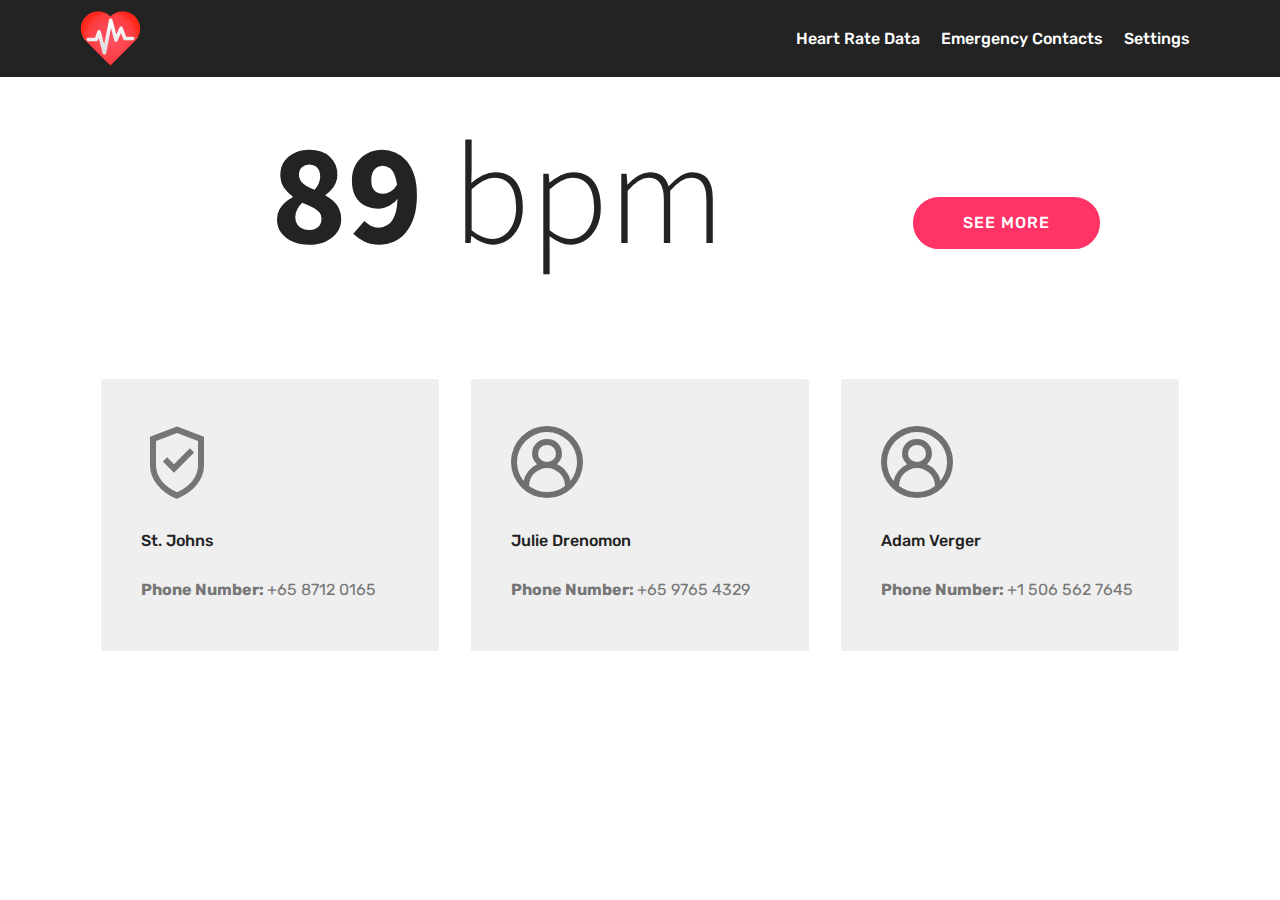
<file: index.html>
<!DOCTYPE html>
<html >
<head>
  <!-- Site made with Mobirise Website Builder v4.8.10, https://mobirise.com -->
  <meta charset="UTF-8">
  <meta http-equiv="X-UA-Compatible" content="IE=edge">
  <meta name="generator" content="Mobirise v4.8.10, mobirise.com">
  <meta name="viewport" content="width=device-width, initial-scale=1, minimum-scale=1">
  <link rel="shortcut icon" href="assets/images/curebandlogo-122x122.png" type="image/x-icon">
  <meta name="description" content="">
  <title>Home</title>
  <link rel="stylesheet" href="assets/web/assets/mobirise-icons/mobirise-icons.css">
  <link rel="stylesheet" href="assets/web/assets/mobirise-icons2/mobirise2.css">
  <link rel="stylesheet" href="assets/tether/tether.min.css">
  <link rel="stylesheet" href="assets/bootstrap/css/bootstrap.min.css">
  <link rel="stylesheet" href="assets/bootstrap/css/bootstrap-grid.min.css">
  <link rel="stylesheet" href="assets/bootstrap/css/bootstrap-reboot.min.css">
  <link rel="stylesheet" href="assets/animatecss/animate.min.css">
  <link rel="stylesheet" href="assets/dropdown/css/style.css">
  <link rel="stylesheet" href="assets/theme/css/style.css">
  <link rel="stylesheet" href="assets/mobirise/css/mbr-additional.css" type="text/css">
  
  
  
</head>
<body>
  <section class="menu cid-rcWYCCuIsL" once="menu" id="menu2-3">

    

    <nav class="navbar navbar-expand beta-menu navbar-dropdown align-items-center navbar-fixed-top navbar-toggleable-sm">
        <button class="navbar-toggler navbar-toggler-right" type="button" data-toggle="collapse" data-target="#navbarSupportedContent" aria-controls="navbarSupportedContent" aria-expanded="false" aria-label="Toggle navigation">
            <div class="hamburger">
                <span></span>
                <span></span>
                <span></span>
                <span></span>
            </div>
        </button>
        <div class="menu-logo">
            <div class="navbar-brand">
                <span class="navbar-logo">
                    <a href="index.html">
                        <img src="assets/images/curebandlogo-122x122.png" alt="Mobirise" title="" style="height: 3.8rem;">
                    </a>
                </span>
                
            </div>
        </div>
        <div class="collapse navbar-collapse" id="navbarSupportedContent">
            <ul class="navbar-nav nav-dropdown nav-right" data-app-modern-menu="true"><li class="nav-item">
                    <a class="nav-link link text-white display-4" href="page1.html">Heart Rate Data</a>
                </li><li class="nav-item"><a class="nav-link link text-white display-4" href="page2.html">Emergency Contacts</a></li><li class="nav-item"><a class="nav-link link text-white display-4" href="page3.html">Settings</a></li></ul>
            
        </div>
    </nav>
</section>

<section class="engine"><a href="https://mobirise.info/b">create a site</a></section><section class="mbr-section info1 cid-rcX0vXYC0h" id="info1-4">

    

    
    <div class="container">
        <div class="row justify-content-center content-row">
            <div class="media-container-column title col-12 col-lg-7 col-md-6">
                <h3 class="mbr-section-subtitle align-left mbr-light pb-3 mbr-fonts-style display-1"><strong>89 </strong>bpm</h3>
                <h2 class="align-left mbr-bold mbr-fonts-style display-5">&nbsp;</h2>
            </div>
            <div class="media-container-column col-12 col-lg-3 col-md-4">
                <div class="mbr-section-btn align-right py-4"><a class="btn btn-secondary display-4" href="page1.html">SEE MORE</a></div>
            </div>
        </div>
    </div>
</section>

<section class="features6 cid-rcX1PvIuT9" id="features6-7">
    
    

    
    <div class="container">
        <div class="media-container-row">

            <div class="card p-3 col-12 col-md-6 col-lg-4">
                <div class="card-img pb-3">
                    <span class="mbr-iconfont mobi-mbri-protect mobi-mbri" style="color: rgb(118, 118, 118); fill: rgb(118, 118, 118);"></span>
                </div>
                <div class="card-box">
                    <h4 class="card-title py-3 mbr-fonts-style display-7">St. Johns</h4>
                    <p class="mbr-text mbr-fonts-style display-7"><strong>
                       Phone Number: </strong>+65 8712 0165</p>
                </div>
            </div>

            <div class="card p-3 col-12 col-md-6 col-lg-4">
                <div class="card-img pb-3">
                    <span class="mbr-iconfont mobi-mbri-user-2 mobi-mbri"></span>
                </div>
                <div class="card-box">
                    <h4 class="card-title py-3 mbr-fonts-style display-7">
                        Julie Drenomon</h4>
                    <p class="mbr-text mbr-fonts-style display-7"><strong>
                       Phone Number: </strong>+65 9765 4329</p>
                </div>
            </div>

            <div class="card p-3 col-12 col-md-6 col-lg-4">
                <div class="card-img pb-3">
                    <span class="mbr-iconfont mobi-mbri-user-2 mobi-mbri"></span>
                </div>
                <div class="card-box">
                    <h4 class="card-title py-3 mbr-fonts-style display-7">
                        Adam Verger</h4>
                    <p class="mbr-text mbr-fonts-style display-7"><strong>
                       Phone Number: </strong>+1 506 562 7645</p>
                </div>
            </div>

            

        </div>

    </div>

</section>


  <script src="assets/web/assets/jquery/jquery.min.js"></script>
  <script src="assets/tether/tether.min.js"></script>
  <script src="assets/popper/popper.min.js"></script>
  <script src="assets/bootstrap/js/bootstrap.min.js"></script>
  <script src="assets/smoothscroll/smooth-scroll.js"></script>
  <script src="assets/touchswipe/jquery.touch-swipe.min.js"></script>
  <script src="assets/viewportchecker/jquery.viewportchecker.js"></script>
  <script src="assets/dropdown/js/script.min.js"></script>
  <script src="assets/theme/js/script.js"></script>
  
  
 <div id="scrollToTop" class="scrollToTop mbr-arrow-up"><a style="text-align: center;"><i></i></a></div>
    <input name="animation" type="hidden">
  </body>
</html>
</file>
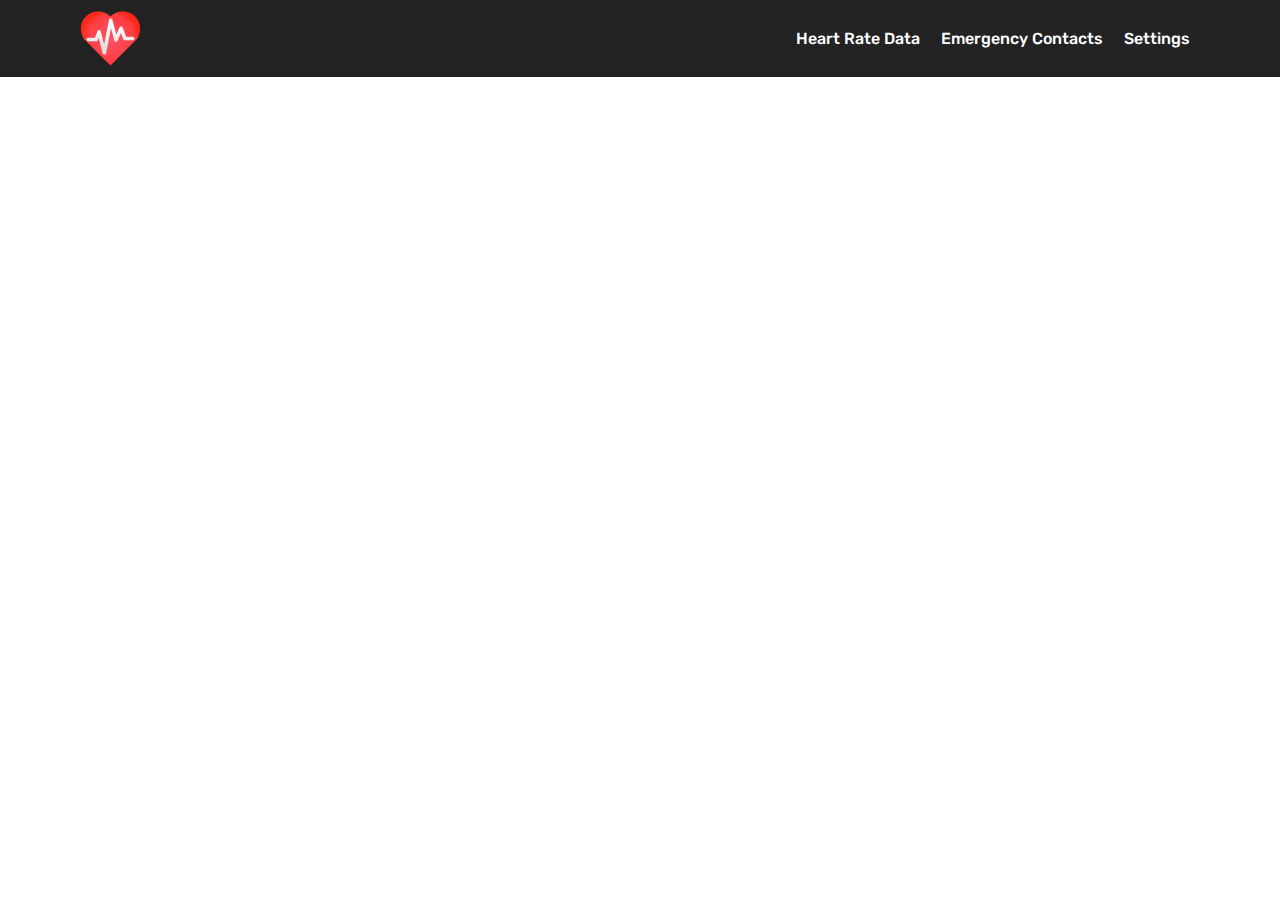
<file: page1.html>
<!DOCTYPE html>
<html >
<head>
  <!-- Site made with Mobirise Website Builder v4.8.10, https://mobirise.com -->
  <meta charset="UTF-8">
  <meta http-equiv="X-UA-Compatible" content="IE=edge">
  <meta name="generator" content="Mobirise v4.8.10, mobirise.com">
  <meta name="viewport" content="width=device-width, initial-scale=1, minimum-scale=1">
  <link rel="shortcut icon" href="assets/images/curebandlogo-122x122.png" type="image/x-icon">
  <meta name="description" content="Web Generator Description">
  <title>Heart Rate Data</title>
  <link rel="stylesheet" href="assets/web/assets/mobirise-icons2/mobirise2.css">
  <link rel="stylesheet" href="assets/tether/tether.min.css">
  <link rel="stylesheet" href="assets/bootstrap/css/bootstrap.min.css">
  <link rel="stylesheet" href="assets/bootstrap/css/bootstrap-grid.min.css">
  <link rel="stylesheet" href="assets/bootstrap/css/bootstrap-reboot.min.css">
  <link rel="stylesheet" href="assets/dropdown/css/style.css">
  <link rel="stylesheet" href="assets/animatecss/animate.min.css">
  <link rel="stylesheet" href="assets/theme/css/style.css">
  <link rel="stylesheet" href="assets/mobirise/css/mbr-additional.css" type="text/css">
  
  
  
</head>
<body>
  <section class="menu cid-rcWYCCuIsL" once="menu" id="menu2-8">

    

    <nav class="navbar navbar-expand beta-menu navbar-dropdown align-items-center navbar-fixed-top navbar-toggleable-sm">
        <button class="navbar-toggler navbar-toggler-right" type="button" data-toggle="collapse" data-target="#navbarSupportedContent" aria-controls="navbarSupportedContent" aria-expanded="false" aria-label="Toggle navigation">
            <div class="hamburger">
                <span></span>
                <span></span>
                <span></span>
                <span></span>
            </div>
        </button>
        <div class="menu-logo">
            <div class="navbar-brand">
                <span class="navbar-logo">
                    <a href="index.html">
                        <img src="assets/images/curebandlogo-122x122.png" alt="Mobirise" title="" style="height: 3.8rem;">
                    </a>
                </span>
                
            </div>
        </div>
        <div class="collapse navbar-collapse" id="navbarSupportedContent">
            <ul class="navbar-nav nav-dropdown nav-right" data-app-modern-menu="true"><li class="nav-item">
                    <a class="nav-link link text-white display-4" href="page1.html">Heart Rate Data</a>
                </li><li class="nav-item"><a class="nav-link link text-white display-4" href="page2.html">Emergency Contacts</a></li><li class="nav-item"><a class="nav-link link text-white display-4" href="page3.html">Settings</a></li></ul>
            
        </div>
    </nav>
</section>


  <section class="engine"><a href="https://mobirise.info/n">simple website templates</a></section><script src="assets/web/assets/jquery/jquery.min.js"></script>
  <script src="assets/popper/popper.min.js"></script>
  <script src="assets/tether/tether.min.js"></script>
  <script src="assets/bootstrap/js/bootstrap.min.js"></script>
  <script src="assets/dropdown/js/script.min.js"></script>
  <script src="assets/touchswipe/jquery.touch-swipe.min.js"></script>
  <script src="assets/viewportchecker/jquery.viewportchecker.js"></script>
  <script src="assets/smoothscroll/smooth-scroll.js"></script>
  <script src="assets/theme/js/script.js"></script>
  
  
 <div id="scrollToTop" class="scrollToTop mbr-arrow-up"><a style="text-align: center;"><i></i></a></div>
    <input name="animation" type="hidden">
  </body>
</html>
</file>
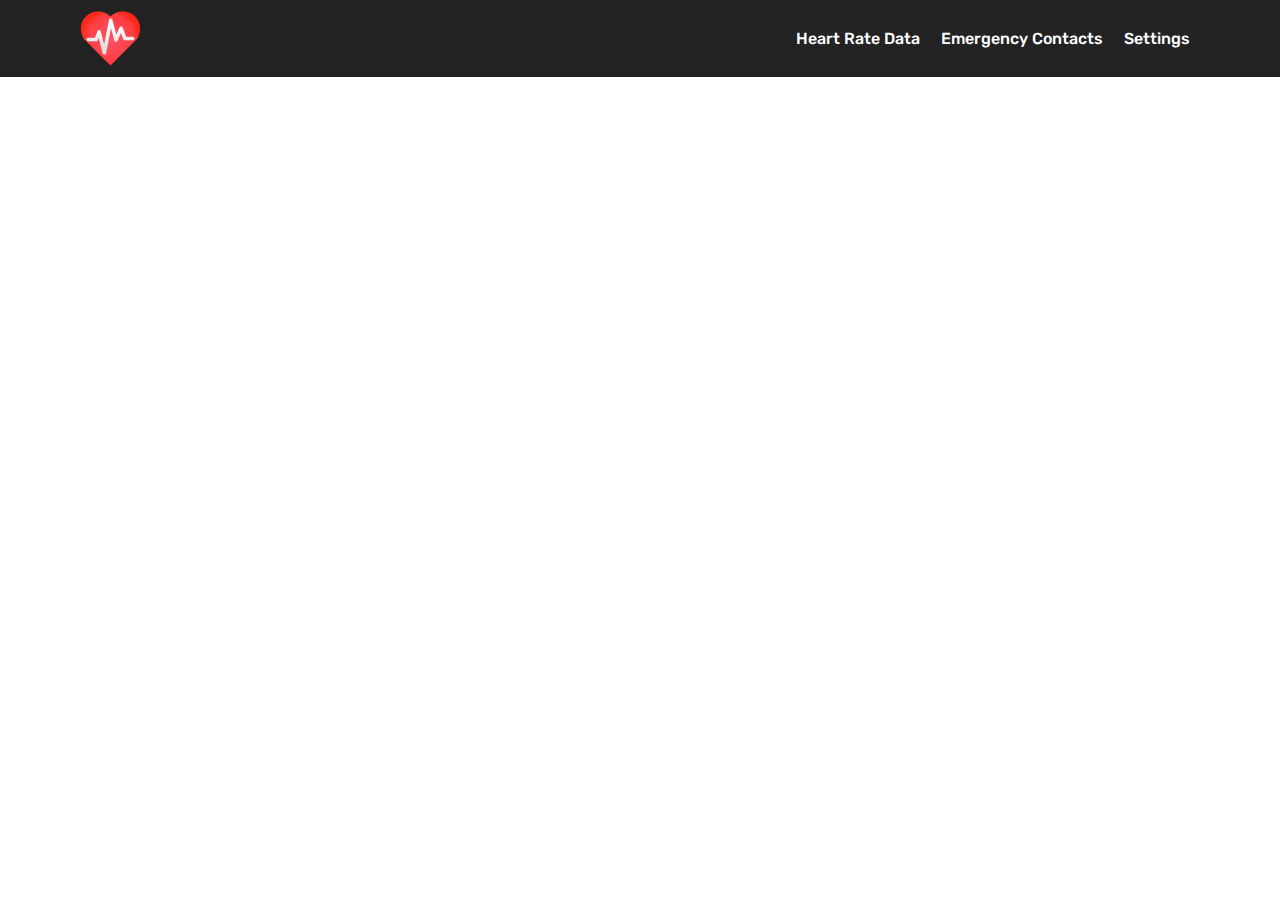
<file: page2.html>
<!DOCTYPE html>
<html >
<head>
  <!-- Site made with Mobirise Website Builder v4.8.10, https://mobirise.com -->
  <meta charset="UTF-8">
  <meta http-equiv="X-UA-Compatible" content="IE=edge">
  <meta name="generator" content="Mobirise v4.8.10, mobirise.com">
  <meta name="viewport" content="width=device-width, initial-scale=1, minimum-scale=1">
  <link rel="shortcut icon" href="assets/images/curebandlogo-122x122.png" type="image/x-icon">
  <meta name="description" content="Web Site Generator Description">
  <title>Emergency Contacts</title>
  <link rel="stylesheet" href="assets/web/assets/mobirise-icons2/mobirise2.css">
  <link rel="stylesheet" href="assets/tether/tether.min.css">
  <link rel="stylesheet" href="assets/bootstrap/css/bootstrap.min.css">
  <link rel="stylesheet" href="assets/bootstrap/css/bootstrap-grid.min.css">
  <link rel="stylesheet" href="assets/bootstrap/css/bootstrap-reboot.min.css">
  <link rel="stylesheet" href="assets/dropdown/css/style.css">
  <link rel="stylesheet" href="assets/animatecss/animate.min.css">
  <link rel="stylesheet" href="assets/theme/css/style.css">
  <link rel="stylesheet" href="assets/mobirise/css/mbr-additional.css" type="text/css">
  
  
  
</head>
<body>
  <section class="menu cid-rcWYCCuIsL" once="menu" id="menu2-9">

    

    <nav class="navbar navbar-expand beta-menu navbar-dropdown align-items-center navbar-fixed-top navbar-toggleable-sm">
        <button class="navbar-toggler navbar-toggler-right" type="button" data-toggle="collapse" data-target="#navbarSupportedContent" aria-controls="navbarSupportedContent" aria-expanded="false" aria-label="Toggle navigation">
            <div class="hamburger">
                <span></span>
                <span></span>
                <span></span>
                <span></span>
            </div>
        </button>
        <div class="menu-logo">
            <div class="navbar-brand">
                <span class="navbar-logo">
                    <a href="index.html">
                        <img src="assets/images/curebandlogo-122x122.png" alt="Mobirise" title="" style="height: 3.8rem;">
                    </a>
                </span>
                
            </div>
        </div>
        <div class="collapse navbar-collapse" id="navbarSupportedContent">
            <ul class="navbar-nav nav-dropdown nav-right" data-app-modern-menu="true"><li class="nav-item">
                    <a class="nav-link link text-white display-4" href="page1.html">Heart Rate Data</a>
                </li><li class="nav-item"><a class="nav-link link text-white display-4" href="page2.html">Emergency Contacts</a></li><li class="nav-item"><a class="nav-link link text-white display-4" href="page3.html">Settings</a></li></ul>
            
        </div>
    </nav>
</section>


  <section class="engine"><a href="https://mobirise.info/j">website templates</a></section><script src="assets/web/assets/jquery/jquery.min.js"></script>
  <script src="assets/popper/popper.min.js"></script>
  <script src="assets/tether/tether.min.js"></script>
  <script src="assets/bootstrap/js/bootstrap.min.js"></script>
  <script src="assets/dropdown/js/script.min.js"></script>
  <script src="assets/touchswipe/jquery.touch-swipe.min.js"></script>
  <script src="assets/viewportchecker/jquery.viewportchecker.js"></script>
  <script src="assets/smoothscroll/smooth-scroll.js"></script>
  <script src="assets/theme/js/script.js"></script>
  
  
 <div id="scrollToTop" class="scrollToTop mbr-arrow-up"><a style="text-align: center;"><i></i></a></div>
    <input name="animation" type="hidden">
  </body>
</html>
</file>
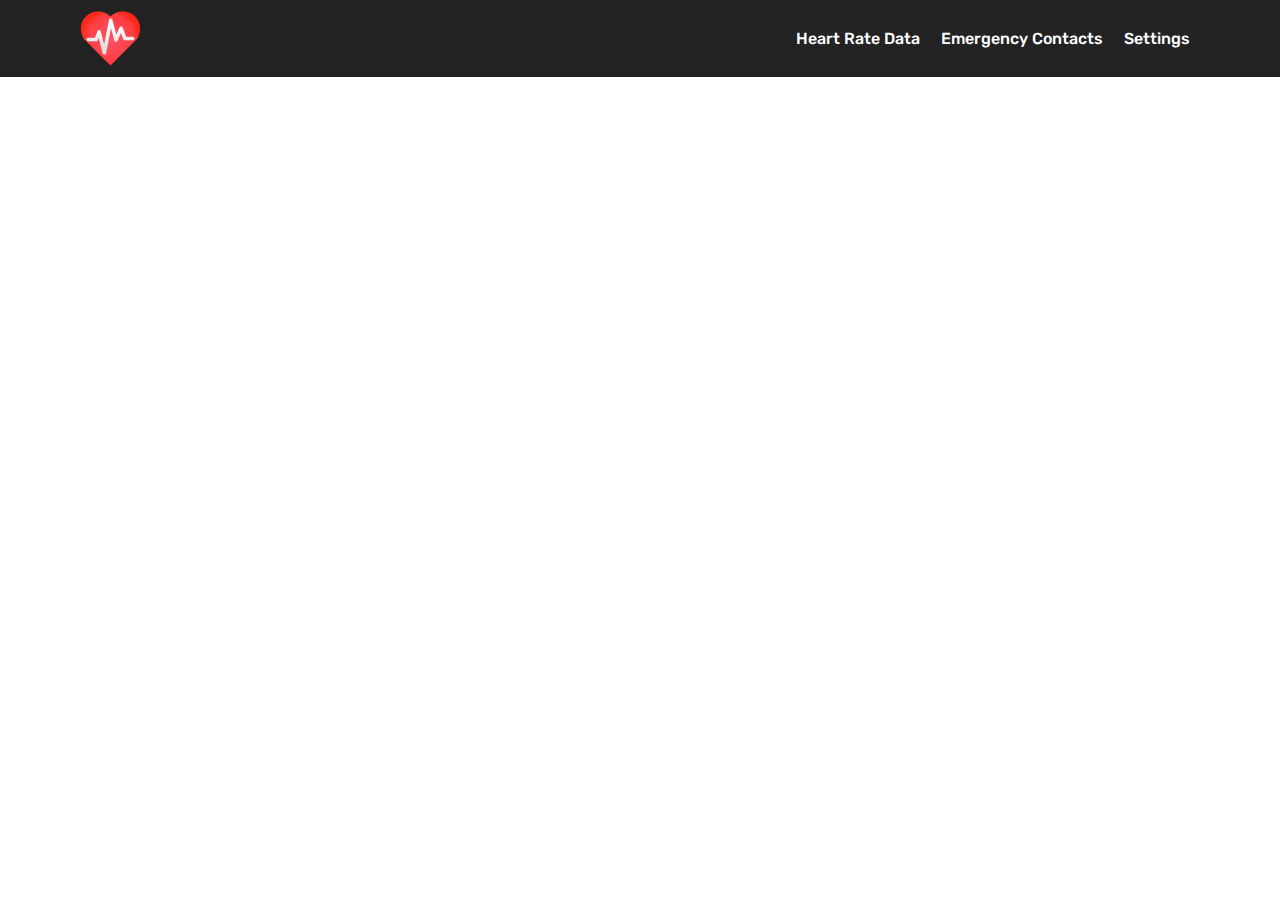
<file: page3.html>
<!DOCTYPE html>
<html >
<head>
  <!-- Site made with Mobirise Website Builder v4.8.10, https://mobirise.com -->
  <meta charset="UTF-8">
  <meta http-equiv="X-UA-Compatible" content="IE=edge">
  <meta name="generator" content="Mobirise v4.8.10, mobirise.com">
  <meta name="viewport" content="width=device-width, initial-scale=1, minimum-scale=1">
  <link rel="shortcut icon" href="assets/images/curebandlogo-122x122.png" type="image/x-icon">
  <meta name="description" content="Web Site Maker Description">
  <title>Settings</title>
  <link rel="stylesheet" href="assets/web/assets/mobirise-icons2/mobirise2.css">
  <link rel="stylesheet" href="assets/tether/tether.min.css">
  <link rel="stylesheet" href="assets/bootstrap/css/bootstrap.min.css">
  <link rel="stylesheet" href="assets/bootstrap/css/bootstrap-grid.min.css">
  <link rel="stylesheet" href="assets/bootstrap/css/bootstrap-reboot.min.css">
  <link rel="stylesheet" href="assets/dropdown/css/style.css">
  <link rel="stylesheet" href="assets/animatecss/animate.min.css">
  <link rel="stylesheet" href="assets/theme/css/style.css">
  <link rel="stylesheet" href="assets/mobirise/css/mbr-additional.css" type="text/css">
  
  
  
</head>
<body>
  <section class="menu cid-rcWYCCuIsL" once="menu" id="menu2-a">

    

    <nav class="navbar navbar-expand beta-menu navbar-dropdown align-items-center navbar-fixed-top navbar-toggleable-sm">
        <button class="navbar-toggler navbar-toggler-right" type="button" data-toggle="collapse" data-target="#navbarSupportedContent" aria-controls="navbarSupportedContent" aria-expanded="false" aria-label="Toggle navigation">
            <div class="hamburger">
                <span></span>
                <span></span>
                <span></span>
                <span></span>
            </div>
        </button>
        <div class="menu-logo">
            <div class="navbar-brand">
                <span class="navbar-logo">
                    <a href="index.html">
                        <img src="assets/images/curebandlogo-122x122.png" alt="Mobirise" title="" style="height: 3.8rem;">
                    </a>
                </span>
                
            </div>
        </div>
        <div class="collapse navbar-collapse" id="navbarSupportedContent">
            <ul class="navbar-nav nav-dropdown nav-right" data-app-modern-menu="true"><li class="nav-item">
                    <a class="nav-link link text-white display-4" href="page1.html">Heart Rate Data</a>
                </li><li class="nav-item"><a class="nav-link link text-white display-4" href="page2.html">Emergency Contacts</a></li><li class="nav-item"><a class="nav-link link text-white display-4" href="page3.html">Settings</a></li></ul>
            
        </div>
    </nav>
</section>


  <section class="engine"><a href="https://mobirise.info/k">how to develop own website</a></section><script src="assets/web/assets/jquery/jquery.min.js"></script>
  <script src="assets/popper/popper.min.js"></script>
  <script src="assets/tether/tether.min.js"></script>
  <script src="assets/bootstrap/js/bootstrap.min.js"></script>
  <script src="assets/dropdown/js/script.min.js"></script>
  <script src="assets/touchswipe/jquery.touch-swipe.min.js"></script>
  <script src="assets/viewportchecker/jquery.viewportchecker.js"></script>
  <script src="assets/smoothscroll/smooth-scroll.js"></script>
  <script src="assets/theme/js/script.js"></script>
  
  
 <div id="scrollToTop" class="scrollToTop mbr-arrow-up"><a style="text-align: center;"><i></i></a></div>
    <input name="animation" type="hidden">
  </body>
</html>
</file>
<file: assets/web/assets/mobirise-icons/mobirise-icons.css>
@font-face {
  font-family: 'MobiriseIcons';
  src:  url('mobirise-icons.eot?spat4u');
  src:  url('mobirise-icons.eot?spat4u#iefix') format('embedded-opentype'),
    url('mobirise-icons.ttf?spat4u') format('truetype'),
    url('mobirise-icons.woff?spat4u') format('woff'),
    url('mobirise-icons.svg?spat4u#MobiriseIcons') format('svg');
  font-weight: normal;
  font-style: normal;
}

[class^="mbri-"], [class*=" mbri-"] {
  /* use !important to prevent issues with browser extensions that change fonts */
  font-family: MobiriseIcons !important;
  speak: none;
  font-style: normal;
  font-weight: normal;
  font-variant: normal;
  text-transform: none;
  line-height: 1;

  /* Better Font Rendering =========== */
  -webkit-font-smoothing: antialiased;
  -moz-osx-font-smoothing: grayscale;
}

.mbri-add-submenu:before {
  content: "\e900";
}
.mbri-alert:before {
  content: "\e901";
}
.mbri-align-center:before {
  content: "\e902";
}
.mbri-align-justify:before {
  content: "\e903";
}
.mbri-align-left:before {
  content: "\e904";
}
.mbri-align-right:before {
  content: "\e905";
}
.mbri-android:before {
  content: "\e906";
}
.mbri-apple:before {
  content: "\e907";
}
.mbri-arrow-down:before {
  content: "\e908";
}
.mbri-arrow-next:before {
  content: "\e909";
}
.mbri-arrow-prev:before {
  content: "\e90a";
}
.mbri-arrow-up:before {
  content: "\e90b";
}
.mbri-bold:before {
  content: "\e90c";
}
.mbri-bookmark:before {
  content: "\e90d";
}
.mbri-bootstrap:before {
  content: "\e90e";
}
.mbri-briefcase:before {
  content: "\e90f";
}
.mbri-browse:before {
  content: "\e910";
}
.mbri-bulleted-list:before {
  content: "\e911";
}
.mbri-calendar:before {
  content: "\e912";
}
.mbri-camera:before {
  content: "\e913";
}
.mbri-cart-add:before {
  content: "\e914";
}
.mbri-cart-full:before {
  content: "\e915";
}
.mbri-cash:before {
  content: "\e916";
}
.mbri-change-style:before {
  content: "\e917";
}
.mbri-chat:before {
  content: "\e918";
}
.mbri-clock:before {
  content: "\e919";
}
.mbri-close:before {
  content: "\e91a";
}
.mbri-cloud:before {
  content: "\e91b";
}
.mbri-code:before {
  content: "\e91c";
}
.mbri-contact-form:before {
  content: "\e91d";
}
.mbri-credit-card:before {
  content: "\e91e";
}
.mbri-cursor-click:before {
  content: "\e91f";
}
.mbri-cust-feedback:before {
  content: "\e920";
}
.mbri-database:before {
  content: "\e921";
}
.mbri-delivery:before {
  content: "\e922";
}
.mbri-desktop:before {
  content: "\e923";
}
.mbri-devices:before {
  content: "\e924";
}
.mbri-down:before {
  content: "\e925";
}
.mbri-download:before {
  content: "\e989";
}
.mbri-drag-n-drop:before {
  content: "\e927";
}
.mbri-drag-n-drop2:before {
  content: "\e928";
}
.mbri-edit:before {
  content: "\e929";
}
.mbri-edit2:before {
  content: "\e92a";
}
.mbri-error:before {
  content: "\e92b";
}
.mbri-extension:before {
  content: "\e92c";
}
.mbri-features:before {
  content: "\e92d";
}
.mbri-file:before {
  content: "\e92e";
}
.mbri-flag:before {
  content: "\e92f";
}
.mbri-folder:before {
  content: "\e930";
}
.mbri-gift:before {
  content: "\e931";
}
.mbri-github:before {
  content: "\e932";
}
.mbri-globe:before {
  content: "\e933";
}
.mbri-globe-2:before {
  content: "\e934";
}
.mbri-growing-chart:before {
  content: "\e935";
}
.mbri-hearth:before {
  content: "\e936";
}
.mbri-help:before {
  content: "\e937";
}
.mbri-home:before {
  content: "\e938";
}
.mbri-hot-cup:before {
  content: "\e939";
}
.mbri-idea:before {
  content: "\e93a";
}
.mbri-image-gallery:before {
  content: "\e93b";
}
.mbri-image-slider:before {
  content: "\e93c";
}
.mbri-info:before {
  content: "\e93d";
}
.mbri-italic:before {
  content: "\e93e";
}
.mbri-key:before {
  content: "\e93f";
}
.mbri-laptop:before {
  content: "\e940";
}
.mbri-layers:before {
  content: "\e941";
}
.mbri-left-right:before {
  content: "\e942";
}
.mbri-left:before {
  content: "\e943";
}
.mbri-letter:before {
  content: "\e944";
}
.mbri-like:before {
  content: "\e945";
}
.mbri-link:before {
  content: "\e946";
}
.mbri-lock:before {
  content: "\e947";
}
.mbri-login:before {
  content: "\e948";
}
.mbri-logout:before {
  content: "\e949";
}
.mbri-magic-stick:before {
  content: "\e94a";
}
.mbri-map-pin:before {
  content: "\e94b";
}
.mbri-menu:before {
  content: "\e94c";
}
.mbri-mobile:before {
  content: "\e94d";
}
.mbri-mobile2:before {
  content: "\e94e";
}
.mbri-mobirise:before {
  content: "\e94f";
}
.mbri-more-horizontal:before {
  content: "\e950";
}
.mbri-more-vertical:before {
  content: "\e951";
}
.mbri-music:before {
  content: "\e952";
}
.mbri-new-file:before {
  content: "\e953";
}
.mbri-numbered-list:before {
  content: "\e954";
}
.mbri-opened-folder:before {
  content: "\e955";
}
.mbri-pages:before {
  content: "\e956";
}
.mbri-paper-plane:before {
  content: "\e957";
}
.mbri-paperclip:before {
  content: "\e958";
}
.mbri-photo:before {
  content: "\e959";
}
.mbri-photos:before {
  content: "\e95a";
}
.mbri-pin:before {
  content: "\e95b";
}
.mbri-play:before {
  content: "\e95c";
}
.mbri-plus:before {
  content: "\e95d";
}
.mbri-preview:before {
  content: "\e95e";
}
.mbri-print:before {
  content: "\e95f";
}
.mbri-protect:before {
  content: "\e960";
}
.mbri-question:before {
  content: "\e961";
}
.mbri-quote-left:before {
  content: "\e962";
}
.mbri-quote-right:before {
  content: "\e963";
}
.mbri-refresh:before {
  content: "\e964";
}
.mbri-responsive:before {
  content: "\e965";
}
.mbri-right:before {
  content: "\e966";
}
.mbri-rocket:before {
  content: "\e967";
}
.mbri-sad-face:before {
  content: "\e968";
}
.mbri-sale:before {
  content: "\e969";
}
.mbri-save:before {
  content: "\e96a";
}
.mbri-search:before {
  content: "\e96b";
}
.mbri-setting:before {
  content: "\e96c";
}
.mbri-setting2:before {
  content: "\e96d";
}
.mbri-setting3:before {
  content: "\e96e";
}
.mbri-share:before {
  content: "\e96f";
}
.mbri-shopping-bag:before {
  content: "\e970";
}
.mbri-shopping-basket:before {
  content: "\e971";
}
.mbri-shopping-cart:before {
  content: "\e972";
}
.mbri-sites:before {
  content: "\e973";
}
.mbri-smile-face:before {
  content: "\e974";
}
.mbri-speed:before {
  content: "\e975";
}
.mbri-star:before {
  content: "\e976";
}
.mbri-success:before {
  content: "\e977";
}
.mbri-sun:before {
  content: "\e978";
}
.mbri-sun2:before {
  content: "\e979";
}
.mbri-tablet:before {
  content: "\e97a";
}
.mbri-tablet-vertical:before {
  content: "\e97b";
}
.mbri-target:before {
  content: "\e97c";
}
.mbri-timer:before {
  content: "\e97d";
}
.mbri-to-ftp:before {
  content: "\e97e";
}
.mbri-to-local-drive:before {
  content: "\e97f";
}
.mbri-touch-swipe:before {
  content: "\e980";
}
.mbri-touch:before {
  content: "\e981";
}
.mbri-trash:before {
  content: "\e982";
}
.mbri-underline:before {
  content: "\e983";
}
.mbri-unlink:before {
  content: "\e984";
}
.mbri-unlock:before {
  content: "\e985";
}
.mbri-up-down:before {
  content: "\e986";
}
.mbri-up:before {
  content: "\e987";
}
.mbri-update:before {
  content: "\e988";
}
.mbri-upload:before {
 content: "\e926"; 
}
.mbri-user:before {
  content: "\e98a";
}
.mbri-user2:before {
  content: "\e98b";
}
.mbri-users:before {
  content: "\e98c";
}
.mbri-video:before {
  content: "\e98d";
}
.mbri-video-play:before {
  content: "\e98e";
}
.mbri-watch:before {
  content: "\e98f";
}
.mbri-website-theme:before {
  content: "\e990";
}
.mbri-wifi:before {
  content: "\e991";
}
.mbri-windows:before {
  content: "\e992";
}
.mbri-zoom-out:before {
  content: "\e993";
}
.mbri-redo:before {
  content: "\e994";
}
.mbri-undo:before {
  content: "\e995";
}
</file>
<file: assets/web/assets/mobirise-icons2/mobirise2.css>
@font-face {
  font-family: 'Moririse2';
  src:  url('mobirise2.eot?f2bix4');
  src:  url('mobirise2.eot?f2bix4#iefix') format('embedded-opentype'),
    url('mobirise2.ttf?f2bix4') format('truetype'),
    url('mobirise2.woff?f2bix4') format('woff'),
    url('mobirise2.svg?f2bix4#mobirise2') format('svg');
  font-weight: normal;
  font-style: normal;
}

[class^="mobi-"], [class*=" mobi-"] {
  /* use !important to prevent issues with browser extensions that change fonts */
  font-family: 'Moririse2' !important;
  speak: none;
  font-style: normal;
  font-weight: normal;
  font-variant: normal;
  text-transform: none;
  line-height: 1;

  /* Better Font Rendering =========== */
  -webkit-font-smoothing: antialiased;
  -moz-osx-font-smoothing: grayscale;
}

.mobi-mbri-add-submenu:before {
  content: "\e900";
}
.mobi-mbri-alert:before {
  content: "\e901";
}
.mobi-mbri-align-center:before {
  content: "\e902";
}
.mobi-mbri-align-justify:before {
  content: "\e903";
}
.mobi-mbri-align-left:before {
  content: "\e904";
}
.mobi-mbri-align-right:before {
  content: "\e905";
}
.mobi-mbri-android:before {
  content: "\e906";
}
.mobi-mbri-apple:before {
  content: "\e907";
}
.mobi-mbri-arrow-down:before {
  content: "\e908";
}
.mobi-mbri-arrow-next:before {
  content: "\e909";
}
.mobi-mbri-arrow-prev:before {
  content: "\e90a";
}
.mobi-mbri-arrow-up:before {
  content: "\e90b";
}
.mobi-mbri-bold:before {
  content: "\e90c";
}
.mobi-mbri-bookmark:before {
  content: "\e90d";
}
.mobi-mbri-bootstrap:before {
  content: "\e90e";
}
.mobi-mbri-briefcase:before {
  content: "\e90f";
}
.mobi-mbri-browse:before {
  content: "\e910";
}
.mobi-mbri-bulleted-list:before {
  content: "\e911";
}
.mobi-mbri-calendar:before {
  content: "\e912";
}
.mobi-mbri-camera:before {
  content: "\e913";
}
.mobi-mbri-cart-add:before {
  content: "\e914";
}
.mobi-mbri-cart-full:before {
  content: "\e915";
}
.mobi-mbri-cash:before {
  content: "\e916";
}
.mobi-mbri-change-style:before {
  content: "\e917";
}
.mobi-mbri-chat:before {
  content: "\e918";
}
.mobi-mbri-clock:before {
  content: "\e919";
}
.mobi-mbri-close:before {
  content: "\e91a";
}
.mobi-mbri-cloud:before {
  content: "\e91b";
}
.mobi-mbri-code:before {
  content: "\e91c";
}
.mobi-mbri-contact-form:before {
  content: "\e91d";
}
.mobi-mbri-credit-card:before {
  content: "\e91e";
}
.mobi-mbri-cursor-click:before {
  content: "\e91f";
}
.mobi-mbri-cust-feedback:before {
  content: "\e920";
}
.mobi-mbri-database:before {
  content: "\e921";
}
.mobi-mbri-delivery:before {
  content: "\e922";
}
.mobi-mbri-desktop:before {
  content: "\e923";
}
.mobi-mbri-devices:before {
  content: "\e924";
}
.mobi-mbri-down:before {
  content: "\e925";
}
.mobi-mbri-download-2:before {
  content: "\e926";
}
.mobi-mbri-download:before {
  content: "\e927";
}
.mobi-mbri-drag-n-drop-2:before {
  content: "\e928";
}
.mobi-mbri-drag-n-drop:before {
  content: "\e929";
}
.mobi-mbri-edit-2:before {
  content: "\e92a";
}
.mobi-mbri-edit:before {
  content: "\e92b";
}
.mobi-mbri-error:before {
  content: "\e92c";
}
.mobi-mbri-extension:before {
  content: "\e92d";
}
.mobi-mbri-features:before {
  content: "\e92e";
}
.mobi-mbri-file:before {
  content: "\e92f";
}
.mobi-mbri-flag:before {
  content: "\e930";
}
.mobi-mbri-folder:before {
  content: "\e931";
}
.mobi-mbri-gift:before {
  content: "\e932";
}
.mobi-mbri-github:before {
  content: "\e933";
}
.mobi-mbri-globe-2:before {
  content: "\e934";
}
.mobi-mbri-globe:before {
  content: "\e935";
}
.mobi-mbri-growing-chart:before {
  content: "\e936";
}
.mobi-mbri-hearth:before {
  content: "\e937";
}
.mobi-mbri-help:before {
  content: "\e938";
}
.mobi-mbri-home:before {
  content: "\e939";
}
.mobi-mbri-hot-cup:before {
  content: "\e93a";
}
.mobi-mbri-idea:before {
  content: "\e93b";
}
.mobi-mbri-image-gallery:before {
  content: "\e93c";
}
.mobi-mbri-image-slider:before {
  content: "\e93d";
}
.mobi-mbri-info:before {
  content: "\e93e";
}
.mobi-mbri-italic:before {
  content: "\e93f";
}
.mobi-mbri-key:before {
  content: "\e940";
}
.mobi-mbri-laptop:before {
  content: "\e941";
}
.mobi-mbri-layers:before {
  content: "\e942";
}
.mobi-mbri-left-right:before {
  content: "\e943";
}
.mobi-mbri-left:before {
  content: "\e944";
}
.mobi-mbri-letter:before {
  content: "\e945";
}
.mobi-mbri-like:before {
  content: "\e946";
}
.mobi-mbri-link:before {
  content: "\e947";
}
.mobi-mbri-lock:before {
  content: "\e948";
}
.mobi-mbri-login:before {
  content: "\e949";
}
.mobi-mbri-logout:before {
  content: "\e94a";
}
.mobi-mbri-magic-stick:before {
  content: "\e94b";
}
.mobi-mbri-map-pin:before {
  content: "\e94c";
}
.mobi-mbri-menu:before {
  content: "\e94d";
}
.mobi-mbri-mobile-2:before {
  content: "\e94e";
}
.mobi-mbri-mobile-horizontal:before {
  content: "\e94f";
}
.mobi-mbri-mobile:before {
  content: "\e950";
}
.mobi-mbri-mobirise:before {
  content: "\e951";
}
.mobi-mbri-more-horizontal:before {
  content: "\e952";
}
.mobi-mbri-more-vertical:before {
  content: "\e953";
}
.mobi-mbri-music:before {
  content: "\e954";
}
.mobi-mbri-new-file:before {
  content: "\e955";
}
.mobi-mbri-numbered-list:before {
  content: "\e956";
}
.mobi-mbri-opened-folder:before {
  content: "\e957";
}
.mobi-mbri-pages:before {
  content: "\e958";
}
.mobi-mbri-paper-plane:before {
  content: "\e959";
}
.mobi-mbri-paperclip:before {
  content: "\e95a";
}
.mobi-mbri-phone:before {
  content: "\e95b";
}
.mobi-mbri-photo:before {
  content: "\e95c";
}
.mobi-mbri-photos:before {
  content: "\e95d";
}
.mobi-mbri-pin:before {
  content: "\e95e";
}
.mobi-mbri-play:before {
  content: "\e95f";
}
.mobi-mbri-plus:before {
  content: "\e960";
}
.mobi-mbri-preview:before {
  content: "\e961";
}
.mobi-mbri-print:before {
  content: "\e962";
}
.mobi-mbri-protect:before {
  content: "\e963";
}
.mobi-mbri-question:before {
  content: "\e964";
}
.mobi-mbri-quote-left:before {
  content: "\e965";
}
.mobi-mbri-quote-right:before {
  content: "\e966";
}
.mobi-mbri-redo:before {
  content: "\e967";
}
.mobi-mbri-refresh:before {
  content: "\e968";
}
.mobi-mbri-responsive-2:before {
  content: "\e969";
}
.mobi-mbri-responsive:before {
  content: "\e96a";
}
.mobi-mbri-right:before {
  content: "\e96b";
}
.mobi-mbri-rocket:before {
  content: "\e96c";
}
.mobi-mbri-sad-face:before {
  content: "\e96d";
}
.mobi-mbri-sale:before {
  content: "\e96e";
}
.mobi-mbri-save:before {
  content: "\e96f";
}
.mobi-mbri-search:before {
  content: "\e970";
}
.mobi-mbri-setting-2:before {
  content: "\e971";
}
.mobi-mbri-setting-3:before {
  content: "\e972";
}
.mobi-mbri-setting:before {
  content: "\e973";
}
.mobi-mbri-share:before {
  content: "\e974";
}
.mobi-mbri-shopping-bag:before {
  content: "\e975";
}
.mobi-mbri-shopping-basket:before {
  content: "\e976";
}
.mobi-mbri-shopping-cart:before {
  content: "\e977";
}
.mobi-mbri-sites:before {
  content: "\e978";
}
.mobi-mbri-smile-face:before {
  content: "\e979";
}
.mobi-mbri-speed:before {
  content: "\e97a";
}
.mobi-mbri-star:before {
  content: "\e97b";
}
.mobi-mbri-success:before {
  content: "\e97c";
}
.mobi-mbri-sun:before {
  content: "\e97d";
}
.mobi-mbri-sun2:before {
  content: "\e97e";
}
.mobi-mbri-tablet-vertical:before {
  content: "\e97f";
}
.mobi-mbri-tablet:before {
  content: "\e980";
}
.mobi-mbri-target:before {
  content: "\e981";
}
.mobi-mbri-timer:before {
  content: "\e982";
}
.mobi-mbri-to-ftp:before {
  content: "\e983";
}
.mobi-mbri-to-local-drive:before {
  content: "\e984";
}
.mobi-mbri-touch-swipe:before {
  content: "\e985";
}
.mobi-mbri-touch:before {
  content: "\e986";
}
.mobi-mbri-trash:before {
  content: "\e987";
}
.mobi-mbri-underline:before {
  content: "\e988";
}
.mobi-mbri-undo:before {
  content: "\e989";
}
.mobi-mbri-unlink:before {
  content: "\e98a";
}
.mobi-mbri-unlock:before {
  content: "\e98b";
}
.mobi-mbri-up-down:before {
  content: "\e98c";
}
.mobi-mbri-up:before {
  content: "\e98d";
}
.mobi-mbri-update:before {
  content: "\e98e";
}
.mobi-mbri-upload-2:before {
  content: "\e98f";
}
.mobi-mbri-upload:before {
  content: "\e990";
}
.mobi-mbri-user-2:before {
  content: "\e991";
}
.mobi-mbri-user:before {
  content: "\e992";
}
.mobi-mbri-users:before {
  content: "\e993";
}
.mobi-mbri-video-play:before {
  content: "\e994";
}
.mobi-mbri-video:before {
  content: "\e995";
}
.mobi-mbri-watch:before {
  content: "\e996";
}
.mobi-mbri-website-theme-2:before {
  content: "\e997";
}
.mobi-mbri-website-theme:before {
  content: "\e998";
}
.mobi-mbri-wifi:before {
  content: "\e999";
}
.mobi-mbri-windows:before {
  content: "\e99a";
}
.mobi-mbri-zoom-in:before {
  content: "\e99b";
}
.mobi-mbri-zoom-out:before {
  content: "\e99c";
}
</file>
<file: assets/dropdown/css/style.css>
.navbar-dropdown {
  left: 0;
  padding: 0;
  position: absolute;
  right: 0;
  top: 0;
  transition: all 0.45s ease;
  z-index: 1030;
  background: #282828; }
  .navbar-dropdown .navbar-logo {
    margin-right: 0.8rem;
    transition: margin 0.3s ease-in-out;
    vertical-align: middle; }
    .navbar-dropdown .navbar-logo img {
      height: 3.125rem;
      transition: all 0.3s ease-in-out; }
    .navbar-dropdown .navbar-logo.mbr-iconfont {
      font-size: 3.125rem;
      line-height: 3.125rem; }
  .navbar-dropdown .navbar-caption {
    font-weight: 700;
    white-space: normal;
    vertical-align: -4px;
    line-height: 3.125rem !important; }
    .navbar-dropdown .navbar-caption, .navbar-dropdown .navbar-caption:hover {
      color: inherit;
      text-decoration: none; }
  .navbar-dropdown .mbr-iconfont + .navbar-caption {
    vertical-align: -1px; }
  .navbar-dropdown.navbar-fixed-top {
    position: fixed; }
  .navbar-dropdown .navbar-brand span {
    vertical-align: -4px; }
  .navbar-dropdown.bg-color.transparent {
    background: none; }
  .navbar-dropdown.navbar-short .navbar-brand {
    padding: 0.625rem 0; }
    .navbar-dropdown.navbar-short .navbar-brand span {
      vertical-align: -1px; }
  .navbar-dropdown.navbar-short .navbar-caption {
    line-height: 2.375rem !important;
    vertical-align: -2px; }
  .navbar-dropdown.navbar-short .navbar-logo {
    margin-right: 0.5rem; }
    .navbar-dropdown.navbar-short .navbar-logo img {
      height: 2.375rem; }
    .navbar-dropdown.navbar-short .navbar-logo.mbr-iconfont {
      font-size: 2.375rem;
      line-height: 2.375rem; }
  .navbar-dropdown.navbar-short .mbr-table-cell {
    height: 3.625rem; }
  .navbar-dropdown .navbar-close {
    left: 0.6875rem;
    position: fixed;
    top: 0.75rem;
    z-index: 1000; }
  .navbar-dropdown .hamburger-icon {
    content: "";
    display: inline-block;
    vertical-align: middle;
    width: 16px;
    -webkit-box-shadow: 0 -6px 0 1px #282828,0 0 0 1px #282828,0 6px 0 1px #282828;
    -moz-box-shadow: 0 -6px 0 1px #282828,0 0 0 1px #282828,0 6px 0 1px #282828;
    box-shadow: 0 -6px 0 1px #282828,0 0 0 1px #282828,0 6px 0 1px #282828; }

.dropdown-menu .dropdown-toggle[data-toggle="dropdown-submenu"]::after {
  border-bottom: 0.35em solid transparent;
  border-left: 0.35em solid;
  border-right: 0;
  border-top: 0.35em solid transparent;
  margin-left: 0.3rem; }

.dropdown-menu .dropdown-item:focus {
  outline: 0; }

.nav-dropdown {
  font-size: 0.75rem;
  font-weight: 500;
  height: auto !important; }
  .nav-dropdown .nav-btn {
    padding-left: 1rem; }
  .nav-dropdown .link {
    margin: .667em 1.667em;
    font-weight: 500;
    padding: 0;
    transition: color .2s ease-in-out; }
    .nav-dropdown .link.dropdown-toggle {
      margin-right: 2.583em; }
      .nav-dropdown .link.dropdown-toggle::after {
        margin-left: .25rem;
        border-top: 0.35em solid;
        border-right: 0.35em solid transparent;
        border-left: 0.35em solid transparent;
        border-bottom: 0; }
      .nav-dropdown .link.dropdown-toggle[aria-expanded="true"] {
        margin: 0;
        padding: 0.667em 3.263em  0.667em 1.667em; }
  .nav-dropdown .link::after,
  .nav-dropdown .dropdown-item::after {
    color: inherit; }
  .nav-dropdown .btn {
    font-size: 0.75rem;
    font-weight: 700;
    letter-spacing: 0;
    margin-bottom: 0;
    padding-left: 1.25rem;
    padding-right: 1.25rem; }
  .nav-dropdown .dropdown-menu {
    border-radius: 0;
    border: 0;
    left: 0;
    margin: 0;
    padding-bottom: 1.25rem;
    padding-top: 1.25rem;
    position: relative; }
  .nav-dropdown .dropdown-submenu {
    margin-left: 0.125rem;
    top: 0; }
  .nav-dropdown .dropdown-item {
    font-weight: 500;
    line-height: 2;
    padding: 0.3846em 4.615em 0.3846em 1.5385em;
    position: relative;
    transition: color .2s ease-in-out, background-color .2s ease-in-out; }
    .nav-dropdown .dropdown-item::after {
      margin-top: -0.3077em;
      position: absolute;
      right: 1.1538em;
      top: 50%; }
    .nav-dropdown .dropdown-item:focus, .nav-dropdown .dropdown-item:hover {
      background: none; }

@media (max-width: 767px) {
  .nav-dropdown.navbar-toggleable-sm {
    bottom: 0;
    display: none;
    left: 0;
    overflow-x: hidden;
    position: fixed;
    top: 0;
    transform: translateX(-100%);
    -ms-transform: translateX(-100%);
    -webkit-transform: translateX(-100%);
    width: 18.75rem;
    z-index: 999; } }
.nav-dropdown.navbar-toggleable-xl {
  bottom: 0;
  display: none;
  left: 0;
  overflow-x: hidden;
  position: fixed;
  top: 0;
  transform: translateX(-100%);
  -ms-transform: translateX(-100%);
  -webkit-transform: translateX(-100%);
  width: 18.75rem;
  z-index: 999; }

.nav-dropdown-sm {
  display: block !important;
  overflow-x: hidden;
  overflow: auto;
  padding-top: 3.875rem; }
  .nav-dropdown-sm::after {
    content: "";
    display: block;
    height: 3rem;
    width: 100%; }
  .nav-dropdown-sm.collapse.in ~ .navbar-close {
    display: block !important; }
  .nav-dropdown-sm.collapsing, .nav-dropdown-sm.collapse.in {
    transform: translateX(0);
    -ms-transform: translateX(0);
    -webkit-transform: translateX(0);
    transition: all 0.25s ease-out;
    -webkit-transition: all 0.25s ease-out;
    background: #282828; }
  .nav-dropdown-sm.collapsing[aria-expanded="false"] {
    transform: translateX(-100%);
    -ms-transform: translateX(-100%);
    -webkit-transform: translateX(-100%); }
  .nav-dropdown-sm .nav-item {
    display: block;
    margin-left: 0 !important;
    padding-left: 0; }
  .nav-dropdown-sm .link,
  .nav-dropdown-sm .dropdown-item {
    border-top: 1px dotted rgba(255, 255, 255, 0.1);
    font-size: 0.8125rem;
    line-height: 1.6;
    margin: 0 !important;
    padding: 0.875rem 2.4rem 0.875rem 1.5625rem !important;
    position: relative;
    white-space: normal; }
    .nav-dropdown-sm .link:focus, .nav-dropdown-sm .link:hover,
    .nav-dropdown-sm .dropdown-item:focus,
    .nav-dropdown-sm .dropdown-item:hover {
      background: rgba(0, 0, 0, 0.2) !important;
      color: #c0a375; }
  .nav-dropdown-sm .nav-btn {
    position: relative;
    padding: 1.5625rem 1.5625rem 0 1.5625rem; }
    .nav-dropdown-sm .nav-btn::before {
      border-top: 1px dotted rgba(255, 255, 255, 0.1);
      content: "";
      left: 0;
      position: absolute;
      top: 0;
      width: 100%; }
    .nav-dropdown-sm .nav-btn + .nav-btn {
      padding-top: 0.625rem; }
      .nav-dropdown-sm .nav-btn + .nav-btn::before {
        display: none; }
  .nav-dropdown-sm .btn {
    padding: 0.625rem 0; }
  .nav-dropdown-sm .dropdown-toggle[data-toggle="dropdown-submenu"]::after {
    margin-left: .25rem;
    border-top: 0.35em solid;
    border-right: 0.35em solid transparent;
    border-left: 0.35em solid transparent;
    border-bottom: 0; }
  .nav-dropdown-sm .dropdown-toggle[data-toggle="dropdown-submenu"][aria-expanded="true"]::after {
    border-top: 0;
    border-right: 0.35em solid transparent;
    border-left: 0.35em solid transparent;
    border-bottom: 0.35em solid; }
  .nav-dropdown-sm .dropdown-menu {
    margin: 0;
    padding: 0;
    position: relative;
    top: 0;
    left: 0;
    width: 100%;
    border: 0;
    float: none;
    border-radius: 0;
    background: none; }
  .nav-dropdown-sm .dropdown-submenu {
    left: 100%;
    margin-left: 0.125rem;
    margin-top: -1.25rem;
    top: 0; }

.navbar-toggleable-sm .nav-dropdown .dropdown-menu {
  position: absolute; }

.navbar-toggleable-sm .nav-dropdown .dropdown-submenu {
  left: 100%;
  margin-left: 0.125rem;
  margin-top: -1.25rem;
  top: 0; }

.navbar-toggleable-sm.opened .nav-dropdown .dropdown-menu {
  position: relative; }

.navbar-toggleable-sm.opened .nav-dropdown .dropdown-submenu {
  left: 0;
  margin-left: 00rem;
  margin-top: 0rem;
  top: 0; }

.is-builder .nav-dropdown.collapsing {
  transition: none !important; }

/*# sourceMappingURL=style.css.map */
</file>
<file: assets/theme/css/style.css>
/*!
 * Mobirise v4 theme (https://mobirise.com/)
 * Copyright 2017 Mobirise
 */
section {
  background-color: #eeeeee; }

section,
.container,
.container-fluid {
  position: relative;
  word-wrap: break-word; }

a.mbr-iconfont:hover {
  text-decoration: none; }

.article .lead p, .article .lead ul, .article .lead ol, .article .lead pre, .article .lead blockquote {
  margin-bottom: 0; }

a {
  font-style: normal;
  font-weight: 400;
  cursor: pointer; }
  a, a:hover {
    text-decoration: none; }

figure {
  margin-bottom: 0; }

body {
  color: #232323; }

h1, h2, h3, h4, h5, h6,
.h1, .h2, .h3, .h4, .h5, .h6,
.display-1, .display-2, .display-3, .display-4 {
  line-height: 1;
  word-break: break-word;
  word-wrap: break-word; }

b, strong {
  font-weight: bold; }

blockquote {
  padding: 10px 0 10px 20px;
  position: relative;
  border-left: 2px solid;
  border-color: #ff3366; }

input:-webkit-autofill, input:-webkit-autofill:hover, input:-webkit-autofill:focus, input:-webkit-autofill:active {
  transition-delay: 9999s;
  transition-property: background-color, color; }

textarea[type="hidden"] {
  display: none; }

body {
  position: relative; }

section {
  background-position: 50% 50%;
  background-repeat: no-repeat;
  background-size: cover; }
  section .mbr-background-video,
  section .mbr-background-video-preview {
    position: absolute;
    bottom: 0;
    left: 0;
    right: 0;
    top: 0; }

.hidden {
  visibility: hidden; }

.mbr-z-index20 {
  z-index: 20; }

/*! Base colors */
.mbr-white {
  color: #ffffff; }

.mbr-black {
  color: #000000; }

.mbr-bg-white {
  background-color: #ffffff; }

.mbr-bg-black {
  background-color: #000000; }

/*! Text-aligns */
.align-left {
  text-align: left; }

.align-center {
  text-align: center; }

.align-right {
  text-align: right; }

@media (max-width: 767px) {
  .align-left, .align-center, .align-right, .mbr-section-btn, .mbr-section-title {
    text-align: center; } }
/*! Font-weight  */
.mbr-light {
  font-weight: 300; }

.mbr-regular {
  font-weight: 400; }

.mbr-semibold {
  font-weight: 500; }

.mbr-bold {
  font-weight: 700; }

/*! Media  */
.media-size-item {
  -webkit-flex: 1 1 auto;
  -moz-flex: 1 1 auto;
  -ms-flex: 1 1 auto;
  -o-flex: 1 1 auto;
  flex: 1 1 auto; }

.media-content {
  -webkit-flex-basis: 100%;
  flex-basis: 100%; }

.media-container-row {
  display: -ms-flexbox;
  display: -webkit-flex;
  display: flex;
  -webkit-flex-direction: row;
  -ms-flex-direction: row;
  flex-direction: row;
  -webkit-flex-wrap: wrap;
  -ms-flex-wrap: wrap;
  flex-wrap: wrap;
  -webkit-justify-content: center;
  -ms-flex-pack: center;
  justify-content: center;
  -webkit-align-content: center;
  -ms-flex-line-pack: center;
  align-content: center;
  -webkit-align-items: start;
  -ms-flex-align: start;
  align-items: start; }
  .media-container-row .media-size-item {
    width: 400px; }

.media-container-column {
  display: -ms-flexbox;
  display: -webkit-flex;
  display: flex;
  -webkit-flex-direction: column;
  -ms-flex-direction: column;
  flex-direction: column;
  -webkit-flex-wrap: wrap;
  -ms-flex-wrap: wrap;
  flex-wrap: wrap;
  -webkit-justify-content: center;
  -ms-flex-pack: center;
  justify-content: center;
  -webkit-align-content: center;
  -ms-flex-line-pack: center;
  align-content: center;
  -webkit-align-items: stretch;
  -ms-flex-align: stretch;
  align-items: stretch; }
  .media-container-column > * {
    width: 100%; }

@media (min-width: 992px) {
  .media-container-row {
    -webkit-flex-wrap: nowrap;
    -ms-flex-wrap: nowrap;
    flex-wrap: nowrap; } }
figure {
  overflow: hidden; }

figure[mbr-media-size] {
  transition: width 0.1s; }

.mbr-figure img, .mbr-figure iframe {
  display: block;
  width: 100%; }

.card {
  background-color: transparent;
  border: none; }

.card-img {
  text-align: center;
  flex-shrink: 0;
  -webkit-flex-shrink: 0; }

.media {
  max-width: 100%;
  margin: 0 auto; }

.mbr-figure {
  -ms-flex-item-align: center;
  -ms-grid-row-align: center;
  -webkit-align-self: center;
  align-self: center; }

.media-container > div {
  max-width: 100%; }

.mbr-figure img, .card-img img {
  width: 100%; }

@media (max-width: 991px) {
  .media-size-item {
    width: auto !important; }

  .media {
    width: auto; }

  .mbr-figure {
    width: 100% !important; } }
/*! Buttons */
.mbr-section-btn {
  margin-left: -.25rem;
  margin-right: -.25rem;
  font-size: 0; }

nav .mbr-section-btn {
  margin-left: 0rem;
  margin-right: 0rem; }

/*! Btn icon margin */
.btn .mbr-iconfont, .btn.btn-sm .mbr-iconfont {
  cursor: pointer;
  margin-right: 0.5rem; }

.btn.btn-md .mbr-iconfont, .btn.btn-md .mbr-iconfont {
  margin-right: 0.8rem; }

.mbr-regular {
  font-weight: 400; }

.mbr-semibold {
  font-weight: 500; }

.mbr-bold {
  font-weight: 700; }

[type="submit"] {
  -webkit-appearance: none; }

/*! Full-screen */
.mbr-fullscreen .mbr-overlay {
  min-height: 100vh; }

.mbr-fullscreen {
  display: flex;
  display: -webkit-flex;
  display: -moz-flex;
  display: -ms-flex;
  display: -o-flex;
  align-items: center;
  -webkit-align-items: center;
  min-height: 100vh;
  padding-top: 3rem;
  padding-bottom: 3rem; }

/*! Map */
.map {
  height: 25rem;
  position: relative; }
  .map iframe {
    width: 100%;
    height: 100%; }

/* Form */
.form-asterisk {
  font-family: initial;
  position: absolute;
  top: -2px;
  font-weight: normal; }

/*! Scroll to top arrow */
.mbr-arrow-up {
  bottom: 25px;
  right: 90px;
  position: fixed;
  text-align: right;
  z-index: 5000;
  color: #ffffff;
  font-size: 32px;
  transform: rotate(180deg);
  -webkit-transform: rotate(180deg); }

.mbr-arrow-up a {
  background: rgba(0, 0, 0, 0.2);
  border-radius: 3px;
  color: #fff;
  display: inline-block;
  height: 60px;
  width: 60px;
  outline-style: none !important;
  position: relative;
  text-decoration: none;
  transition: all .3s ease-in-out;
  cursor: pointer;
  text-align: center; }
  .mbr-arrow-up a:hover {
    background-color: rgba(0, 0, 0, 0.4); }
  .mbr-arrow-up a i {
    line-height: 60px; }

.mbr-arrow-up-icon {
  display: block;
  color: #fff; }

.mbr-arrow-up-icon::before {
  content: "\203a";
  display: inline-block;
  font-family: serif;
  font-size: 32px;
  line-height: 1;
  font-style: normal;
  position: relative;
  top: 6px;
  left: -4px;
  -webkit-transform: rotate(-90deg);
  transform: rotate(-90deg); }

/*! Arrow Down */
.mbr-arrow {
  position: absolute;
  bottom: 45px;
  left: 50%;
  width: 60px;
  height: 60px;
  cursor: pointer;
  background-color: rgba(80, 80, 80, 0.5);
  border-radius: 50%;
  -webkit-transform: translateX(-50%);
  transform: translateX(-50%); }
  .mbr-arrow > a {
    display: inline-block;
    text-decoration: none;
    outline-style: none;
    -webkit-animation: arrowdown 1.7s ease-in-out infinite;
    animation: arrowdown 1.7s ease-in-out infinite; }
    .mbr-arrow > a > i {
      position: absolute;
      top: -2px;
      left: 15px;
      font-size: 2rem; }

@keyframes arrowdown {
  0% {
    transform: translateY(0px);
    -webkit-transform: translateY(0px); }
  50% {
    transform: translateY(-5px);
    -webkit-transform: translateY(-5px); }
  100% {
    transform: translateY(0px);
    -webkit-transform: translateY(0px); } }
@-webkit-keyframes arrowdown {
  0% {
    transform: translateY(0px);
    -webkit-transform: translateY(0px); }
  50% {
    transform: translateY(-5px);
    -webkit-transform: translateY(-5px); }
  100% {
    transform: translateY(0px);
    -webkit-transform: translateY(0px); } }
@media (max-width: 500px) {
  .mbr-arrow-up {
    left: 50%;
    right: auto;
    transform: translateX(-50%) rotate(180deg);
    -webkit-transform: translateX(-50%) rotate(180deg); } }
/*Gradients animation*/
@keyframes gradient-animation {
  from {
    background-position: 0% 100%;
    animation-timing-function: ease-in-out; }
  to {
    background-position: 100% 0%;
    animation-timing-function: ease-in-out; } }
@-webkit-keyframes gradient-animation {
  from {
    background-position: 0% 100%;
    animation-timing-function: ease-in-out; }
  to {
    background-position: 100% 0%;
    animation-timing-function: ease-in-out; } }
.bg-gradient {
  background-size: 200% 200%;
  animation: gradient-animation 5s infinite alternate;
  -webkit-animation: gradient-animation 5s infinite alternate; }

.menu .navbar-brand {
  display: -webkit-flex; }
  .menu .navbar-brand span {
    display: flex;
    display: -webkit-flex; }
  .menu .navbar-brand .navbar-caption-wrap {
    display: -webkit-flex; }
  .menu .navbar-brand .navbar-logo img {
    display: -webkit-flex; }
@media (min-width: 768px) and (max-width: 991px) {
  .menu .navbar-toggleable-sm .navbar-nav {
    display: -webkit-box;
    display: -webkit-flex;
    display: -ms-flexbox; } }
@media (min-width: 992px) {
  .menu .navbar-nav.nav-dropdown {
    display: -webkit-flex; }
  .menu .navbar-toggleable-sm .navbar-collapse {
    display: -webkit-flex !important; } }
@media (max-width: 767px) {
  .menu .navbar-collapse {
    overflow-y: auto;
    max-height: 80vh; }
  .menu .dropdown-menu {
    max-height: 60vh;
    overflow-y: auto; } }

.navbar {
  display: -webkit-flex;
  -webkit-flex-wrap: wrap;
  -webkit-align-items: center;
  -webkit-justify-content: space-between; }

.navbar-collapse {
  -webkit-flex-basis: 100%;
  -webkit-flex-grow: 1;
  -webkit-align-items: center; }

.nav-dropdown .link {
  padding: .667em 1.667em !important;
  margin: 0 !important; }

.nav {
  display: -webkit-flex;
  -webkit-flex-wrap: wrap; }

.row {
  display: -webkit-flex;
  -webkit-flex-wrap: wrap; }

.justify-content-center {
  -webkit-justify-content: center; }

.form-inline {
  display: -webkit-flex;
  -webkit-flex-flow: row wrap;
  -webkit-align-items: center; }

.card-wrapper {
  -webkit-flex: 1; }

.carousel-control {
  z-index: 10;
  display: -webkit-flex;
  -webkit-align-items: center;
  -webkit-justify-content: center; }

.carousel-controls {
  display: -webkit-flex; }

.media {
  display: -webkit-flex; }

/*# sourceMappingURL=style.css.map */
.engine {
	position: absolute;
	text-indent: -2400px;
	text-align: center;
	padding: 0;
	top: 0;
	left: -2400px;
}
</file>
<file: assets/mobirise/css/mbr-additional.css>
@import url(https://fonts.googleapis.com/css?family=Source+Sans+Pro:200,200i,300,300i,400,400i,600,600i,700,700i,900,900i);
@import url(https://fonts.googleapis.com/css?family=Rubik:300,300i,400,400i,500,500i,700,700i,900,900i);





body {
  font-style: normal;
  line-height: 1.5;
}
.mbr-section-title {
  font-style: normal;
  line-height: 1.2;
}
.mbr-section-subtitle {
  line-height: 1.3;
}
.mbr-text {
  font-style: normal;
  line-height: 1.6;
}
.display-1 {
  font-family: 'Source Sans Pro', sans-serif;
  font-size: 9rem;
}
.display-1 > .mbr-iconfont {
  font-size: 14.4rem;
}
.display-2 {
  font-family: 'Rubik', sans-serif;
  font-size: 3rem;
}
.display-2 > .mbr-iconfont {
  font-size: 4.8rem;
}
.display-4 {
  font-family: 'Rubik', sans-serif;
  font-size: 1rem;
}
.display-4 > .mbr-iconfont {
  font-size: 1.6rem;
}
.display-5 {
  font-family: 'Rubik', sans-serif;
  font-size: 1.5rem;
}
.display-5 > .mbr-iconfont {
  font-size: 2.4rem;
}
.display-7 {
  font-family: 'Rubik', sans-serif;
  font-size: 1rem;
}
.display-7 > .mbr-iconfont {
  font-size: 1.6rem;
}
/* ---- Fluid typography for mobile devices ---- */
/* 1.4 - font scale ratio ( bootstrap == 1.42857 ) */
/* 100vw - current viewport width */
/* (48 - 20)  48 == 48rem == 768px, 20 == 20rem == 320px(minimal supported viewport) */
/* 0.65 - min scale variable, may vary */
@media (max-width: 768px) {
  .display-1 {
    font-size: 7.2rem;
    font-size: calc( 3.8rem + (9 - 3.8) * ((100vw - 20rem) / (48 - 20)));
    line-height: calc( 1.4 * (3.8rem + (9 - 3.8) * ((100vw - 20rem) / (48 - 20))));
  }
  .display-2 {
    font-size: 2.4rem;
    font-size: calc( 1.7rem + (3 - 1.7) * ((100vw - 20rem) / (48 - 20)));
    line-height: calc( 1.4 * (1.7rem + (3 - 1.7) * ((100vw - 20rem) / (48 - 20))));
  }
  .display-4 {
    font-size: 0.8rem;
    font-size: calc( 1rem + (1 - 1) * ((100vw - 20rem) / (48 - 20)));
    line-height: calc( 1.4 * (1rem + (1 - 1) * ((100vw - 20rem) / (48 - 20))));
  }
  .display-5 {
    font-size: 1.2rem;
    font-size: calc( 1.175rem + (1.5 - 1.175) * ((100vw - 20rem) / (48 - 20)));
    line-height: calc( 1.4 * (1.175rem + (1.5 - 1.175) * ((100vw - 20rem) / (48 - 20))));
  }
}
/* Buttons */
.btn {
  font-weight: 500;
  border-width: 2px;
  font-style: normal;
  letter-spacing: 1px;
  margin: .4rem .8rem;
  white-space: normal;
  -webkit-transition: all 0.3s ease-in-out;
  -moz-transition: all 0.3s ease-in-out;
  transition: all 0.3s ease-in-out;
  display: inline-flex;
  align-items: center;
  justify-content: center;
  word-break: break-word;
  -webkit-align-items: center;
  -webkit-justify-content: center;
  display: -webkit-inline-flex;
  padding: 1rem 3rem;
  border-radius: 3px;
}
.btn-sm {
  font-weight: 500;
  letter-spacing: 1px;
  -webkit-transition: all 0.3s ease-in-out;
  -moz-transition: all 0.3s ease-in-out;
  transition: all 0.3s ease-in-out;
  padding: 0.6rem 1.5rem;
  border-radius: 3px;
}
.btn-md {
  font-weight: 500;
  letter-spacing: 1px;
  margin: .4rem .8rem !important;
  -webkit-transition: all 0.3s ease-in-out;
  -moz-transition: all 0.3s ease-in-out;
  transition: all 0.3s ease-in-out;
  padding: 1rem 3rem;
  border-radius: 3px;
}
.btn-lg {
  font-weight: 500;
  letter-spacing: 1px;
  margin: .4rem .8rem !important;
  -webkit-transition: all 0.3s ease-in-out;
  -moz-transition: all 0.3s ease-in-out;
  transition: all 0.3s ease-in-out;
  padding: 1.2rem 3.2rem;
  border-radius: 3px;
}
.bg-primary {
  background-color: #149dcc !important;
}
.bg-success {
  background-color: #f7ed4a !important;
}
.bg-info {
  background-color: #82786e !important;
}
.bg-warning {
  background-color: #879a9f !important;
}
.bg-danger {
  background-color: #b1a374 !important;
}
.btn-primary,
.btn-primary:active {
  background-color: #149dcc !important;
  border-color: #149dcc !important;
  color: #ffffff !important;
}
.btn-primary:hover,
.btn-primary:focus,
.btn-primary.focus,
.btn-primary.active {
  color: #ffffff !important;
  background-color: #0d6786 !important;
  border-color: #0d6786 !important;
}
.btn-primary.disabled,
.btn-primary:disabled {
  color: #ffffff !important;
  background-color: #0d6786 !important;
  border-color: #0d6786 !important;
}
.btn-secondary,
.btn-secondary:active {
  background-color: #ff3366 !important;
  border-color: #ff3366 !important;
  color: #ffffff !important;
}
.btn-secondary:hover,
.btn-secondary:focus,
.btn-secondary.focus,
.btn-secondary.active {
  color: #ffffff !important;
  background-color: #e50039 !important;
  border-color: #e50039 !important;
}
.btn-secondary.disabled,
.btn-secondary:disabled {
  color: #ffffff !important;
  background-color: #e50039 !important;
  border-color: #e50039 !important;
}
.btn-info,
.btn-info:active {
  background-color: #82786e !important;
  border-color: #82786e !important;
  color: #ffffff !important;
}
.btn-info:hover,
.btn-info:focus,
.btn-info.focus,
.btn-info.active {
  color: #ffffff !important;
  background-color: #59524b !important;
  border-color: #59524b !important;
}
.btn-info.disabled,
.btn-info:disabled {
  color: #ffffff !important;
  background-color: #59524b !important;
  border-color: #59524b !important;
}
.btn-success,
.btn-success:active {
  background-color: #f7ed4a !important;
  border-color: #f7ed4a !important;
  color: #3f3c03 !important;
}
.btn-success:hover,
.btn-success:focus,
.btn-success.focus,
.btn-success.active {
  color: #3f3c03 !important;
  background-color: #eadd0a !important;
  border-color: #eadd0a !important;
}
.btn-success.disabled,
.btn-success:disabled {
  color: #3f3c03 !important;
  background-color: #eadd0a !important;
  border-color: #eadd0a !important;
}
.btn-warning,
.btn-warning:active {
  background-color: #879a9f !important;
  border-color: #879a9f !important;
  color: #ffffff !important;
}
.btn-warning:hover,
.btn-warning:focus,
.btn-warning.focus,
.btn-warning.active {
  color: #ffffff !important;
  background-color: #617479 !important;
  border-color: #617479 !important;
}
.btn-warning.disabled,
.btn-warning:disabled {
  color: #ffffff !important;
  background-color: #617479 !important;
  border-color: #617479 !important;
}
.btn-danger,
.btn-danger:active {
  background-color: #b1a374 !important;
  border-color: #b1a374 !important;
  color: #ffffff !important;
}
.btn-danger:hover,
.btn-danger:focus,
.btn-danger.focus,
.btn-danger.active {
  color: #ffffff !important;
  background-color: #8b7d4e !important;
  border-color: #8b7d4e !important;
}
.btn-danger.disabled,
.btn-danger:disabled {
  color: #ffffff !important;
  background-color: #8b7d4e !important;
  border-color: #8b7d4e !important;
}
.btn-white {
  color: #333333 !important;
}
.btn-white,
.btn-white:active {
  background-color: #ffffff !important;
  border-color: #ffffff !important;
  color: #808080 !important;
}
.btn-white:hover,
.btn-white:focus,
.btn-white.focus,
.btn-white.active {
  color: #808080 !important;
  background-color: #d9d9d9 !important;
  border-color: #d9d9d9 !important;
}
.btn-white.disabled,
.btn-white:disabled {
  color: #808080 !important;
  background-color: #d9d9d9 !important;
  border-color: #d9d9d9 !important;
}
.btn-black,
.btn-black:active {
  background-color: #333333 !important;
  border-color: #333333 !important;
  color: #ffffff !important;
}
.btn-black:hover,
.btn-black:focus,
.btn-black.focus,
.btn-black.active {
  color: #ffffff !important;
  background-color: #0d0d0d !important;
  border-color: #0d0d0d !important;
}
.btn-black.disabled,
.btn-black:disabled {
  color: #ffffff !important;
  background-color: #0d0d0d !important;
  border-color: #0d0d0d !important;
}
.btn-primary-outline,
.btn-primary-outline:active {
  background: none;
  border-color: #0b566f;
  color: #0b566f;
}
.btn-primary-outline:hover,
.btn-primary-outline:focus,
.btn-primary-outline.focus,
.btn-primary-outline.active {
  color: #ffffff;
  background-color: #149dcc;
  border-color: #149dcc;
}
.btn-primary-outline.disabled,
.btn-primary-outline:disabled {
  color: #ffffff !important;
  background-color: #149dcc !important;
  border-color: #149dcc !important;
}
.btn-secondary-outline,
.btn-secondary-outline:active {
  background: none;
  border-color: #cc0033;
  color: #cc0033;
}
.btn-secondary-outline:hover,
.btn-secondary-outline:focus,
.btn-secondary-outline.focus,
.btn-secondary-outline.active {
  color: #ffffff;
  background-color: #ff3366;
  border-color: #ff3366;
}
.btn-secondary-outline.disabled,
.btn-secondary-outline:disabled {
  color: #ffffff !important;
  background-color: #ff3366 !important;
  border-color: #ff3366 !important;
}
.btn-info-outline,
.btn-info-outline:active {
  background: none;
  border-color: #4b453f;
  color: #4b453f;
}
.btn-info-outline:hover,
.btn-info-outline:focus,
.btn-info-outline.focus,
.btn-info-outline.active {
  color: #ffffff;
  background-color: #82786e;
  border-color: #82786e;
}
.btn-info-outline.disabled,
.btn-info-outline:disabled {
  color: #ffffff !important;
  background-color: #82786e !important;
  border-color: #82786e !important;
}
.btn-success-outline,
.btn-success-outline:active {
  background: none;
  border-color: #d2c609;
  color: #d2c609;
}
.btn-success-outline:hover,
.btn-success-outline:focus,
.btn-success-outline.focus,
.btn-success-outline.active {
  color: #3f3c03;
  background-color: #f7ed4a;
  border-color: #f7ed4a;
}
.btn-success-outline.disabled,
.btn-success-outline:disabled {
  color: #3f3c03 !important;
  background-color: #f7ed4a !important;
  border-color: #f7ed4a !important;
}
.btn-warning-outline,
.btn-warning-outline:active {
  background: none;
  border-color: #55666b;
  color: #55666b;
}
.btn-warning-outline:hover,
.btn-warning-outline:focus,
.btn-warning-outline.focus,
.btn-warning-outline.active {
  color: #ffffff;
  background-color: #879a9f;
  border-color: #879a9f;
}
.btn-warning-outline.disabled,
.btn-warning-outline:disabled {
  color: #ffffff !important;
  background-color: #879a9f !important;
  border-color: #879a9f !important;
}
.btn-danger-outline,
.btn-danger-outline:active {
  background: none;
  border-color: #7a6e45;
  color: #7a6e45;
}
.btn-danger-outline:hover,
.btn-danger-outline:focus,
.btn-danger-outline.focus,
.btn-danger-outline.active {
  color: #ffffff;
  background-color: #b1a374;
  border-color: #b1a374;
}
.btn-danger-outline.disabled,
.btn-danger-outline:disabled {
  color: #ffffff !important;
  background-color: #b1a374 !important;
  border-color: #b1a374 !important;
}
.btn-black-outline,
.btn-black-outline:active {
  background: none;
  border-color: #000000;
  color: #000000;
}
.btn-black-outline:hover,
.btn-black-outline:focus,
.btn-black-outline.focus,
.btn-black-outline.active {
  color: #ffffff;
  background-color: #333333;
  border-color: #333333;
}
.btn-black-outline.disabled,
.btn-black-outline:disabled {
  color: #ffffff !important;
  background-color: #333333 !important;
  border-color: #333333 !important;
}
.btn-white-outline,
.btn-white-outline:active,
.btn-white-outline.active {
  background: none;
  border-color: #ffffff;
  color: #ffffff;
}
.btn-white-outline:hover,
.btn-white-outline:focus,
.btn-white-outline.focus {
  color: #333333;
  background-color: #ffffff;
  border-color: #ffffff;
}
.text-primary {
  color: #149dcc !important;
}
.text-secondary {
  color: #ff3366 !important;
}
.text-success {
  color: #f7ed4a !important;
}
.text-info {
  color: #82786e !important;
}
.text-warning {
  color: #879a9f !important;
}
.text-danger {
  color: #b1a374 !important;
}
.text-white {
  color: #ffffff !important;
}
.text-black {
  color: #000000 !important;
}
a.text-primary:hover,
a.text-primary:focus {
  color: #0b566f !important;
}
a.text-secondary:hover,
a.text-secondary:focus {
  color: #cc0033 !important;
}
a.text-success:hover,
a.text-success:focus {
  color: #d2c609 !important;
}
a.text-info:hover,
a.text-info:focus {
  color: #4b453f !important;
}
a.text-warning:hover,
a.text-warning:focus {
  color: #55666b !important;
}
a.text-danger:hover,
a.text-danger:focus {
  color: #7a6e45 !important;
}
a.text-white:hover,
a.text-white:focus {
  color: #b3b3b3 !important;
}
a.text-black:hover,
a.text-black:focus {
  color: #4d4d4d !important;
}
.alert-success {
  background-color: #70c770;
}
.alert-info {
  background-color: #82786e;
}
.alert-warning {
  background-color: #879a9f;
}
.alert-danger {
  background-color: #b1a374;
}
.mbr-section-btn a.btn:not(.btn-form) {
  border-radius: 100px;
}
.mbr-section-btn a.btn:not(.btn-form):hover,
.mbr-section-btn a.btn:not(.btn-form):focus {
  box-shadow: none !important;
}
.mbr-section-btn a.btn:not(.btn-form):hover,
.mbr-section-btn a.btn:not(.btn-form):focus {
  box-shadow: 0 10px 40px 0 rgba(0, 0, 0, 0.2) !important;
  -webkit-box-shadow: 0 10px 40px 0 rgba(0, 0, 0, 0.2) !important;
}
.mbr-gallery-filter li a {
  border-radius: 100px !important;
}
.mbr-gallery-filter li.active .btn {
  background-color: #149dcc;
  border-color: #149dcc;
  color: #ffffff;
}
.mbr-gallery-filter li.active .btn:focus {
  box-shadow: none;
}
.nav-tabs .nav-link {
  border-radius: 100px !important;
}
.btn-form {
  border-radius: 0;
}
.btn-form:hover {
  cursor: pointer;
}
a,
a:hover {
  color: #149dcc;
}
.mbr-plan-header.bg-primary .mbr-plan-subtitle,
.mbr-plan-header.bg-primary .mbr-plan-price-desc {
  color: #b4e6f8;
}
.mbr-plan-header.bg-success .mbr-plan-subtitle,
.mbr-plan-header.bg-success .mbr-plan-price-desc {
  color: #ffffff;
}
.mbr-plan-header.bg-info .mbr-plan-subtitle,
.mbr-plan-header.bg-info .mbr-plan-price-desc {
  color: #beb8b2;
}
.mbr-plan-header.bg-warning .mbr-plan-subtitle,
.mbr-plan-header.bg-warning .mbr-plan-price-desc {
  color: #ced6d8;
}
.mbr-plan-header.bg-danger .mbr-plan-subtitle,
.mbr-plan-header.bg-danger .mbr-plan-price-desc {
  color: #dfd9c6;
}
/* Scroll to top button*/
#scrollToTop a {
  border-radius: 100px;
}
#scrollToTop a i:before {
  content: '';
  position: absolute;
  height: 40%;
  top: 25%;
  background: #fff;
  width: 2px;
  left: calc(50% - 1px);
}
#scrollToTop a i:after {
  content: '';
  position: absolute;
  display: block;
  border-top: 2px solid #fff;
  border-right: 2px solid #fff;
  width: 40%;
  height: 40%;
  left: 30%;
  bottom: 30%;
  transform: rotate(135deg);
  -webkit-transform: rotate(135deg);
}
/* Others*/
.note-check a[data-value=Rubik] {
  font-style: normal;
}
.mbr-arrow a {
  color: #ffffff;
}
@media (max-width: 767px) {
  .mbr-arrow {
    display: none;
  }
}
.form-control-label {
  position: relative;
  cursor: pointer;
  margin-bottom: .357em;
  padding: 0;
}
.alert {
  color: #ffffff;
  border-radius: 0;
  border: 0;
  font-size: .875rem;
  line-height: 1.5;
  margin-bottom: 1.875rem;
  padding: 1.25rem;
  position: relative;
}
.alert.alert-form::after {
  background-color: inherit;
  bottom: -7px;
  content: "";
  display: block;
  height: 14px;
  left: 50%;
  margin-left: -7px;
  position: absolute;
  transform: rotate(45deg);
  width: 14px;
  -webkit-transform: rotate(45deg);
}
.form-control {
  background-color: #f5f5f5;
  box-shadow: none;
  color: #565656;
  font-family: 'Rubik', sans-serif;
  font-size: 1rem;
  line-height: 1.43;
  min-height: 3.5em;
  padding: 1.07em .5em;
}
.form-control > .mbr-iconfont {
  font-size: 1.6rem;
}
.form-control,
.form-control:focus {
  border: 1px solid #e8e8e8;
}
.form-active .form-control:invalid {
  border-color: red;
}
.mbr-overlay {
  background-color: #000;
  bottom: 0;
  left: 0;
  opacity: .5;
  position: absolute;
  right: 0;
  top: 0;
  z-index: 0;
}
blockquote {
  font-style: italic;
  padding: 10px 0 10px 20px;
  font-size: 1.09rem;
  position: relative;
  border-color: #149dcc;
  border-width: 3px;
}
ul,
ol,
pre,
blockquote {
  margin-bottom: 2.3125rem;
}
pre {
  background: #f4f4f4;
  padding: 10px 24px;
  white-space: pre-wrap;
}
.inactive {
  -webkit-user-select: none;
  -moz-user-select: none;
  -ms-user-select: none;
  user-select: none;
  pointer-events: none;
  -webkit-user-drag: none;
  user-drag: none;
}
.mbr-section__comments .row {
  justify-content: center;
  -webkit-justify-content: center;
}
/* Forms */
.mbr-form .btn {
  margin: .4rem 0;
}
.mbr-form .input-group-btn a.btn {
  border-radius: 100px !important;
}
.mbr-form .input-group-btn a.btn:hover {
  box-shadow: 0 10px 40px 0 rgba(0, 0, 0, 0.2);
}
.mbr-form .input-group-btn button[type="submit"] {
  border-radius: 100px !important;
  padding: 1rem 3rem;
}
.mbr-form .input-group-btn button[type="submit"]:hover {
  box-shadow: 0 10px 40px 0 rgba(0, 0, 0, 0.2);
}
.form2 .form-control {
  border-top-left-radius: 100px;
  border-bottom-left-radius: 100px;
}
.form2 .input-group-btn a.btn {
  border-top-left-radius: 0 !important;
  border-bottom-left-radius: 0 !important;
}
.form2 .input-group-btn button[type="submit"] {
  border-top-left-radius: 0 !important;
  border-bottom-left-radius: 0 !important;
}
.form3 input[type="email"] {
  border-radius: 100px !important;
}
@media (max-width: 349px) {
  .form2 input[type="email"] {
    border-radius: 100px !important;
  }
  .form2 .input-group-btn a.btn {
    border-radius: 100px !important;
  }
  .form2 .input-group-btn button[type="submit"] {
    border-radius: 100px !important;
  }
}
@media (max-width: 767px) {
  .btn {
    font-size: .75rem !important;
  }
  .btn .mbr-iconfont {
    font-size: 1rem !important;
  }
}
/* Social block */
.btn-social {
  font-size: 20px;
  border-radius: 50%;
  padding: 0;
  width: 44px;
  height: 44px;
  line-height: 44px;
  text-align: center;
  position: relative;
  border: 2px solid #c0a375;
  border-color: #149dcc;
  color: #232323;
  cursor: pointer;
}
.btn-social i {
  top: 0;
  line-height: 44px;
  width: 44px;
}
.btn-social:hover {
  color: #fff;
  background: #149dcc;
}
.btn-social + .btn {
  margin-left: .1rem;
}
/* Footer */
.mbr-footer-content li::before,
.mbr-footer .mbr-contacts li::before {
  background: #149dcc;
}
.mbr-footer-content li a:hover,
.mbr-footer .mbr-contacts li a:hover {
  color: #149dcc;
}
.footer3 input[type="email"],
.footer4 input[type="email"] {
  border-radius: 100px !important;
}
.footer3 .input-group-btn a.btn,
.footer4 .input-group-btn a.btn {
  border-radius: 100px !important;
}
.footer3 .input-group-btn button[type="submit"],
.footer4 .input-group-btn button[type="submit"] {
  border-radius: 100px !important;
}
/* Headers*/
.header13 .form-inline input[type="email"],
.header14 .form-inline input[type="email"] {
  border-radius: 100px;
}
.header13 .form-inline input[type="text"],
.header14 .form-inline input[type="text"] {
  border-radius: 100px;
}
.header13 .form-inline input[type="tel"],
.header14 .form-inline input[type="tel"] {
  border-radius: 100px;
}
.header13 .form-inline a.btn,
.header14 .form-inline a.btn {
  border-radius: 100px;
}
.header13 .form-inline button,
.header14 .form-inline button {
  border-radius: 100px !important;
}
.offset-1 {
  margin-left: 8.33333%;
}
.offset-2 {
  margin-left: 16.66667%;
}
.offset-3 {
  margin-left: 25%;
}
.offset-4 {
  margin-left: 33.33333%;
}
.offset-5 {
  margin-left: 41.66667%;
}
.offset-6 {
  margin-left: 50%;
}
.offset-7 {
  margin-left: 58.33333%;
}
.offset-8 {
  margin-left: 66.66667%;
}
.offset-9 {
  margin-left: 75%;
}
.offset-10 {
  margin-left: 83.33333%;
}
.offset-11 {
  margin-left: 91.66667%;
}
@media (min-width: 576px) {
  .offset-sm-0 {
    margin-left: 0%;
  }
  .offset-sm-1 {
    margin-left: 8.33333%;
  }
  .offset-sm-2 {
    margin-left: 16.66667%;
  }
  .offset-sm-3 {
    margin-left: 25%;
  }
  .offset-sm-4 {
    margin-left: 33.33333%;
  }
  .offset-sm-5 {
    margin-left: 41.66667%;
  }
  .offset-sm-6 {
    margin-left: 50%;
  }
  .offset-sm-7 {
    margin-left: 58.33333%;
  }
  .offset-sm-8 {
    margin-left: 66.66667%;
  }
  .offset-sm-9 {
    margin-left: 75%;
  }
  .offset-sm-10 {
    margin-left: 83.33333%;
  }
  .offset-sm-11 {
    margin-left: 91.66667%;
  }
}
@media (min-width: 768px) {
  .offset-md-0 {
    margin-left: 0%;
  }
  .offset-md-1 {
    margin-left: 8.33333%;
  }
  .offset-md-2 {
    margin-left: 16.66667%;
  }
  .offset-md-3 {
    margin-left: 25%;
  }
  .offset-md-4 {
    margin-left: 33.33333%;
  }
  .offset-md-5 {
    margin-left: 41.66667%;
  }
  .offset-md-6 {
    margin-left: 50%;
  }
  .offset-md-7 {
    margin-left: 58.33333%;
  }
  .offset-md-8 {
    margin-left: 66.66667%;
  }
  .offset-md-9 {
    margin-left: 75%;
  }
  .offset-md-10 {
    margin-left: 83.33333%;
  }
  .offset-md-11 {
    margin-left: 91.66667%;
  }
}
@media (min-width: 992px) {
  .offset-lg-0 {
    margin-left: 0%;
  }
  .offset-lg-1 {
    margin-left: 8.33333%;
  }
  .offset-lg-2 {
    margin-left: 16.66667%;
  }
  .offset-lg-3 {
    margin-left: 25%;
  }
  .offset-lg-4 {
    margin-left: 33.33333%;
  }
  .offset-lg-5 {
    margin-left: 41.66667%;
  }
  .offset-lg-6 {
    margin-left: 50%;
  }
  .offset-lg-7 {
    margin-left: 58.33333%;
  }
  .offset-lg-8 {
    margin-left: 66.66667%;
  }
  .offset-lg-9 {
    margin-left: 75%;
  }
  .offset-lg-10 {
    margin-left: 83.33333%;
  }
  .offset-lg-11 {
    margin-left: 91.66667%;
  }
}
@media (min-width: 1200px) {
  .offset-xl-0 {
    margin-left: 0%;
  }
  .offset-xl-1 {
    margin-left: 8.33333%;
  }
  .offset-xl-2 {
    margin-left: 16.66667%;
  }
  .offset-xl-3 {
    margin-left: 25%;
  }
  .offset-xl-4 {
    margin-left: 33.33333%;
  }
  .offset-xl-5 {
    margin-left: 41.66667%;
  }
  .offset-xl-6 {
    margin-left: 50%;
  }
  .offset-xl-7 {
    margin-left: 58.33333%;
  }
  .offset-xl-8 {
    margin-left: 66.66667%;
  }
  .offset-xl-9 {
    margin-left: 75%;
  }
  .offset-xl-10 {
    margin-left: 83.33333%;
  }
  .offset-xl-11 {
    margin-left: 91.66667%;
  }
}
.navbar-toggler {
  -webkit-align-self: flex-start;
  -ms-flex-item-align: start;
  align-self: flex-start;
  padding: 0.25rem 0.75rem;
  font-size: 1.25rem;
  line-height: 1;
  background: transparent;
  border: 1px solid transparent;
  -webkit-border-radius: 0.25rem;
  border-radius: 0.25rem;
}
.navbar-toggler:focus,
.navbar-toggler:hover {
  text-decoration: none;
}
.navbar-toggler-icon {
  display: inline-block;
  width: 1.5em;
  height: 1.5em;
  vertical-align: middle;
  content: "";
  background: no-repeat center center;
  -webkit-background-size: 100% 100%;
  -o-background-size: 100% 100%;
  background-size: 100% 100%;
}
.navbar-toggler-left {
  position: absolute;
  left: 1rem;
}
.navbar-toggler-right {
  position: absolute;
  right: 1rem;
}
@media (max-width: 575px) {
  .navbar-toggleable .navbar-nav .dropdown-menu {
    position: static;
    float: none;
  }
  .navbar-toggleable > .container {
    padding-right: 0;
    padding-left: 0;
  }
}
@media (min-width: 576px) {
  .navbar-toggleable {
    -webkit-box-orient: horizontal;
    -webkit-box-direction: normal;
    -webkit-flex-direction: row;
    -ms-flex-direction: row;
    flex-direction: row;
    -webkit-flex-wrap: nowrap;
    -ms-flex-wrap: nowrap;
    flex-wrap: nowrap;
    -webkit-box-align: center;
    -webkit-align-items: center;
    -ms-flex-align: center;
    align-items: center;
  }
  .navbar-toggleable .navbar-nav {
    -webkit-box-orient: horizontal;
    -webkit-box-direction: normal;
    -webkit-flex-direction: row;
    -ms-flex-direction: row;
    flex-direction: row;
  }
  .navbar-toggleable .navbar-nav .nav-link {
    padding-right: .5rem;
    padding-left: .5rem;
  }
  .navbar-toggleable > .container {
    display: -webkit-box;
    display: -webkit-flex;
    display: -ms-flexbox;
    display: flex;
    -webkit-flex-wrap: nowrap;
    -ms-flex-wrap: nowrap;
    flex-wrap: nowrap;
    -webkit-box-align: center;
    -webkit-align-items: center;
    -ms-flex-align: center;
    align-items: center;
  }
  .navbar-toggleable .navbar-collapse {
    display: -webkit-box !important;
    display: -webkit-flex !important;
    display: -ms-flexbox !important;
    display: flex !important;
    width: 100%;
  }
  .navbar-toggleable .navbar-toggler {
    display: none;
  }
}
@media (max-width: 767px) {
  .navbar-toggleable-sm .navbar-nav .dropdown-menu {
    position: static;
    float: none;
  }
  .navbar-toggleable-sm > .container {
    padding-right: 0;
    padding-left: 0;
  }
}
@media (min-width: 768px) {
  .navbar-toggleable-sm {
    -webkit-box-orient: horizontal;
    -webkit-box-direction: normal;
    -webkit-flex-direction: row;
    -ms-flex-direction: row;
    flex-direction: row;
    -webkit-flex-wrap: nowrap;
    -ms-flex-wrap: nowrap;
    flex-wrap: nowrap;
    -webkit-box-align: center;
    -webkit-align-items: center;
    -ms-flex-align: center;
    align-items: center;
  }
  .navbar-toggleable-sm .navbar-nav {
    -webkit-box-orient: horizontal;
    -webkit-box-direction: normal;
    -webkit-flex-direction: row;
    -ms-flex-direction: row;
    flex-direction: row;
  }
  .navbar-toggleable-sm .navbar-nav .nav-link {
    padding-right: .5rem;
    padding-left: .5rem;
  }
  .navbar-toggleable-sm > .container {
    display: -webkit-box;
    display: -webkit-flex;
    display: -ms-flexbox;
    display: flex;
    -webkit-flex-wrap: nowrap;
    -ms-flex-wrap: nowrap;
    flex-wrap: nowrap;
    -webkit-box-align: center;
    -webkit-align-items: center;
    -ms-flex-align: center;
    align-items: center;
  }
  .navbar-toggleable-sm .navbar-collapse {
    display: none;
    width: 100%;
  }
  .navbar-toggleable-sm .navbar-toggler {
    display: none;
  }
}
@media (max-width: 991px) {
  .navbar-toggleable-md .navbar-nav .dropdown-menu {
    position: static;
    float: none;
  }
  .navbar-toggleable-md > .container {
    padding-right: 0;
    padding-left: 0;
  }
}
@media (min-width: 992px) {
  .navbar-toggleable-md {
    -webkit-box-orient: horizontal;
    -webkit-box-direction: normal;
    -webkit-flex-direction: row;
    -ms-flex-direction: row;
    flex-direction: row;
    -webkit-flex-wrap: nowrap;
    -ms-flex-wrap: nowrap;
    flex-wrap: nowrap;
    -webkit-box-align: center;
    -webkit-align-items: center;
    -ms-flex-align: center;
    align-items: center;
  }
  .navbar-toggleable-md .navbar-nav {
    -webkit-box-orient: horizontal;
    -webkit-box-direction: normal;
    -webkit-flex-direction: row;
    -ms-flex-direction: row;
    flex-direction: row;
  }
  .navbar-toggleable-md .navbar-nav .nav-link {
    padding-right: .5rem;
    padding-left: .5rem;
  }
  .navbar-toggleable-md > .container {
    display: -webkit-box;
    display: -webkit-flex;
    display: -ms-flexbox;
    display: flex;
    -webkit-flex-wrap: nowrap;
    -ms-flex-wrap: nowrap;
    flex-wrap: nowrap;
    -webkit-box-align: center;
    -webkit-align-items: center;
    -ms-flex-align: center;
    align-items: center;
  }
  .navbar-toggleable-md .navbar-collapse {
    display: -webkit-box !important;
    display: -webkit-flex !important;
    display: -ms-flexbox !important;
    display: flex !important;
    width: 100%;
  }
  .navbar-toggleable-md .navbar-toggler {
    display: none;
  }
}
@media (max-width: 1199px) {
  .navbar-toggleable-lg .navbar-nav .dropdown-menu {
    position: static;
    float: none;
  }
  .navbar-toggleable-lg > .container {
    padding-right: 0;
    padding-left: 0;
  }
}
@media (min-width: 1200px) {
  .navbar-toggleable-lg {
    -webkit-box-orient: horizontal;
    -webkit-box-direction: normal;
    -webkit-flex-direction: row;
    -ms-flex-direction: row;
    flex-direction: row;
    -webkit-flex-wrap: nowrap;
    -ms-flex-wrap: nowrap;
    flex-wrap: nowrap;
    -webkit-box-align: center;
    -webkit-align-items: center;
    -ms-flex-align: center;
    align-items: center;
  }
  .navbar-toggleable-lg .navbar-nav {
    -webkit-box-orient: horizontal;
    -webkit-box-direction: normal;
    -webkit-flex-direction: row;
    -ms-flex-direction: row;
    flex-direction: row;
  }
  .navbar-toggleable-lg .navbar-nav .nav-link {
    padding-right: .5rem;
    padding-left: .5rem;
  }
  .navbar-toggleable-lg > .container {
    display: -webkit-box;
    display: -webkit-flex;
    display: -ms-flexbox;
    display: flex;
    -webkit-flex-wrap: nowrap;
    -ms-flex-wrap: nowrap;
    flex-wrap: nowrap;
    -webkit-box-align: center;
    -webkit-align-items: center;
    -ms-flex-align: center;
    align-items: center;
  }
  .navbar-toggleable-lg .navbar-collapse {
    display: -webkit-box !important;
    display: -webkit-flex !important;
    display: -ms-flexbox !important;
    display: flex !important;
    width: 100%;
  }
  .navbar-toggleable-lg .navbar-toggler {
    display: none;
  }
}
.navbar-toggleable-xl {
  -webkit-box-orient: horizontal;
  -webkit-box-direction: normal;
  -webkit-flex-direction: row;
  -ms-flex-direction: row;
  flex-direction: row;
  -webkit-flex-wrap: nowrap;
  -ms-flex-wrap: nowrap;
  flex-wrap: nowrap;
  -webkit-box-align: center;
  -webkit-align-items: center;
  -ms-flex-align: center;
  align-items: center;
}
.navbar-toggleable-xl .navbar-nav .dropdown-menu {
  position: static;
  float: none;
}
.navbar-toggleable-xl > .container {
  padding-right: 0;
  padding-left: 0;
}
.navbar-toggleable-xl .navbar-nav {
  -webkit-box-orient: horizontal;
  -webkit-box-direction: normal;
  -webkit-flex-direction: row;
  -ms-flex-direction: row;
  flex-direction: row;
}
.navbar-toggleable-xl .navbar-nav .nav-link {
  padding-right: .5rem;
  padding-left: .5rem;
}
.navbar-toggleable-xl > .container {
  display: -webkit-box;
  display: -webkit-flex;
  display: -ms-flexbox;
  display: flex;
  -webkit-flex-wrap: nowrap;
  -ms-flex-wrap: nowrap;
  flex-wrap: nowrap;
  -webkit-box-align: center;
  -webkit-align-items: center;
  -ms-flex-align: center;
  align-items: center;
}
.navbar-toggleable-xl .navbar-collapse {
  display: -webkit-box !important;
  display: -webkit-flex !important;
  display: -ms-flexbox !important;
  display: flex !important;
  width: 100%;
}
.navbar-toggleable-xl .navbar-toggler {
  display: none;
}
.card-img {
  width: auto;
}
.menu .navbar.collapsed:not(.beta-menu) {
  flex-direction: column;
  -webkit-flex-direction: column;
}
.carousel-item.active,
.carousel-item-next,
.carousel-item-prev {
  display: -webkit-box;
  display: -webkit-flex;
  display: -ms-flexbox;
  display: flex;
}
.note-air-layout .dropup .dropdown-menu,
.note-air-layout .navbar-fixed-bottom .dropdown .dropdown-menu {
  bottom: initial !important;
}
html,
body {
  height: auto;
  min-height: 100vh;
}
.dropup .dropdown-toggle::after {
  display: none;
}
@media screen and (-ms-high-contrast: active), (-ms-high-contrast: none) {
  .card-wrapper {
    flex: auto!important;
  }
}
.cid-rcWYCCuIsL .navbar {
  background: #232323;
  transition: none;
  min-height: 77px;
  padding: .5rem 0;
}
.cid-rcWYCCuIsL .navbar-dropdown.bg-color.transparent.opened {
  background: #232323;
}
.cid-rcWYCCuIsL a {
  font-style: normal;
}
.cid-rcWYCCuIsL .nav-item span {
  padding-right: 0.4em;
  line-height: 0.5em;
  vertical-align: text-bottom;
  position: relative;
  text-decoration: none;
}
.cid-rcWYCCuIsL .nav-item a {
  display: -webkit-flex;
  align-items: center;
  justify-content: center;
  padding: 0.7rem 0 !important;
  margin: 0rem .65rem !important;
  -webkit-align-items: center;
  -webkit-justify-content: center;
}
.cid-rcWYCCuIsL .nav-item:focus,
.cid-rcWYCCuIsL .nav-link:focus {
  outline: none;
}
.cid-rcWYCCuIsL .btn {
  padding: 0.4rem 1.5rem;
  display: -webkit-inline-flex;
  align-items: center;
  -webkit-align-items: center;
}
.cid-rcWYCCuIsL .btn .mbr-iconfont {
  font-size: 1.6rem;
}
.cid-rcWYCCuIsL .menu-logo {
  margin-right: auto;
}
.cid-rcWYCCuIsL .menu-logo .navbar-brand {
  display: flex;
  margin-left: 5rem;
  padding: 0;
  transition: padding .2s;
  min-height: 3.8rem;
  -webkit-align-items: center;
  align-items: center;
}
.cid-rcWYCCuIsL .menu-logo .navbar-brand .navbar-caption-wrap {
  display: flex;
  -webkit-align-items: center;
  align-items: center;
  word-break: break-word;
  min-width: 7rem;
  margin: .3rem 0;
}
.cid-rcWYCCuIsL .menu-logo .navbar-brand .navbar-caption-wrap .navbar-caption {
  line-height: 1.2rem !important;
  padding-right: 2rem;
}
.cid-rcWYCCuIsL .menu-logo .navbar-brand .navbar-logo {
  font-size: 4rem;
  transition: font-size 0.25s;
}
.cid-rcWYCCuIsL .menu-logo .navbar-brand .navbar-logo img {
  display: flex;
}
.cid-rcWYCCuIsL .menu-logo .navbar-brand .navbar-logo .mbr-iconfont {
  transition: font-size 0.25s;
}
.cid-rcWYCCuIsL .menu-logo .navbar-brand .navbar-logo a {
  display: inline-flex;
}
.cid-rcWYCCuIsL .navbar-toggleable-sm .navbar-collapse {
  justify-content: flex-end;
  -webkit-justify-content: flex-end;
  padding-right: 5rem;
  width: auto;
}
.cid-rcWYCCuIsL .navbar-toggleable-sm .navbar-collapse .navbar-nav {
  flex-wrap: wrap;
  -webkit-flex-wrap: wrap;
  padding-left: 0;
}
.cid-rcWYCCuIsL .navbar-toggleable-sm .navbar-collapse .navbar-nav .nav-item {
  -webkit-align-self: center;
  align-self: center;
}
.cid-rcWYCCuIsL .navbar-toggleable-sm .navbar-collapse .navbar-buttons {
  padding-left: 0;
  padding-bottom: 0;
}
.cid-rcWYCCuIsL .dropdown .dropdown-menu {
  background: #232323;
  display: none;
  position: absolute;
  min-width: 5rem;
  padding-top: 1.4rem;
  padding-bottom: 1.4rem;
  text-align: left;
}
.cid-rcWYCCuIsL .dropdown .dropdown-menu .dropdown-item {
  width: auto;
  padding: 0.235em 1.5385em 0.235em 1.5385em !important;
}
.cid-rcWYCCuIsL .dropdown .dropdown-menu .dropdown-item::after {
  right: 0.5rem;
}
.cid-rcWYCCuIsL .dropdown .dropdown-menu .dropdown-submenu {
  margin: 0;
}
.cid-rcWYCCuIsL .dropdown.open > .dropdown-menu {
  display: block;
}
.cid-rcWYCCuIsL .navbar-toggleable-sm.opened:after {
  position: absolute;
  width: 100vw;
  height: 100vh;
  content: '';
  background-color: rgba(0, 0, 0, 0.1);
  left: 0;
  bottom: 0;
  transform: translateY(100%);
  -webkit-transform: translateY(100%);
  z-index: 1000;
}
.cid-rcWYCCuIsL .navbar.navbar-short {
  min-height: 60px;
  transition: all .2s;
}
.cid-rcWYCCuIsL .navbar.navbar-short .navbar-toggler-right {
  top: 20px;
}
.cid-rcWYCCuIsL .navbar.navbar-short .navbar-logo a {
  font-size: 2.5rem !important;
  line-height: 2.5rem;
  transition: font-size 0.25s;
}
.cid-rcWYCCuIsL .navbar.navbar-short .navbar-logo a .mbr-iconfont {
  font-size: 2.5rem !important;
}
.cid-rcWYCCuIsL .navbar.navbar-short .navbar-logo a img {
  height: 3rem !important;
}
.cid-rcWYCCuIsL .navbar.navbar-short .navbar-brand {
  min-height: 3rem;
}
.cid-rcWYCCuIsL button.navbar-toggler {
  width: 31px;
  height: 18px;
  cursor: pointer;
  transition: all .2s;
  top: 1.5rem;
  right: 1rem;
}
.cid-rcWYCCuIsL button.navbar-toggler:focus {
  outline: none;
}
.cid-rcWYCCuIsL button.navbar-toggler .hamburger span {
  position: absolute;
  right: 0;
  width: 30px;
  height: 2px;
  border-right: 5px;
  background-color: #ffffff;
}
.cid-rcWYCCuIsL button.navbar-toggler .hamburger span:nth-child(1) {
  top: 0;
  transition: all .2s;
}
.cid-rcWYCCuIsL button.navbar-toggler .hamburger span:nth-child(2) {
  top: 8px;
  transition: all .15s;
}
.cid-rcWYCCuIsL button.navbar-toggler .hamburger span:nth-child(3) {
  top: 8px;
  transition: all .15s;
}
.cid-rcWYCCuIsL button.navbar-toggler .hamburger span:nth-child(4) {
  top: 16px;
  transition: all .2s;
}
.cid-rcWYCCuIsL nav.opened .hamburger span:nth-child(1) {
  top: 8px;
  width: 0;
  opacity: 0;
  right: 50%;
  transition: all .2s;
}
.cid-rcWYCCuIsL nav.opened .hamburger span:nth-child(2) {
  -webkit-transform: rotate(45deg);
  transform: rotate(45deg);
  transition: all .25s;
}
.cid-rcWYCCuIsL nav.opened .hamburger span:nth-child(3) {
  -webkit-transform: rotate(-45deg);
  transform: rotate(-45deg);
  transition: all .25s;
}
.cid-rcWYCCuIsL nav.opened .hamburger span:nth-child(4) {
  top: 8px;
  width: 0;
  opacity: 0;
  right: 50%;
  transition: all .2s;
}
.cid-rcWYCCuIsL .collapsed.navbar-expand {
  flex-direction: column;
  -webkit-flex-direction: column;
}
.cid-rcWYCCuIsL .collapsed .btn {
  display: -webkit-flex;
}
.cid-rcWYCCuIsL .collapsed .navbar-collapse {
  display: none !important;
  padding-right: 0 !important;
}
.cid-rcWYCCuIsL .collapsed .navbar-collapse.collapsing,
.cid-rcWYCCuIsL .collapsed .navbar-collapse.show {
  display: block !important;
}
.cid-rcWYCCuIsL .collapsed .navbar-collapse.collapsing .navbar-nav,
.cid-rcWYCCuIsL .collapsed .navbar-collapse.show .navbar-nav {
  display: block;
  text-align: center;
}
.cid-rcWYCCuIsL .collapsed .navbar-collapse.collapsing .navbar-nav .nav-item,
.cid-rcWYCCuIsL .collapsed .navbar-collapse.show .navbar-nav .nav-item {
  clear: both;
}
.cid-rcWYCCuIsL .collapsed .navbar-collapse.collapsing .navbar-nav .nav-item:last-child,
.cid-rcWYCCuIsL .collapsed .navbar-collapse.show .navbar-nav .nav-item:last-child {
  margin-bottom: 1rem;
}
.cid-rcWYCCuIsL .collapsed .navbar-collapse.collapsing .navbar-buttons,
.cid-rcWYCCuIsL .collapsed .navbar-collapse.show .navbar-buttons {
  text-align: center;
}
.cid-rcWYCCuIsL .collapsed .navbar-collapse.collapsing .navbar-buttons:last-child,
.cid-rcWYCCuIsL .collapsed .navbar-collapse.show .navbar-buttons:last-child {
  margin-bottom: 1rem;
}
.cid-rcWYCCuIsL .collapsed button.navbar-toggler {
  display: block;
}
.cid-rcWYCCuIsL .collapsed .navbar-brand {
  margin-left: 1rem !important;
}
.cid-rcWYCCuIsL .collapsed .navbar-toggleable-sm {
  flex-direction: column;
  -webkit-flex-direction: column;
}
.cid-rcWYCCuIsL .collapsed .dropdown .dropdown-menu {
  width: 100%;
  text-align: center;
  position: relative;
  opacity: 0;
  display: block;
  height: 0;
  visibility: hidden;
  padding: 0;
  transition-duration: .5s;
  transition-property: opacity,padding,height;
}
.cid-rcWYCCuIsL .collapsed .dropdown.open > .dropdown-menu {
  position: relative;
  opacity: 1;
  height: auto;
  padding: 1.4rem 0;
  visibility: visible;
}
.cid-rcWYCCuIsL .collapsed .dropdown .dropdown-submenu {
  left: 0;
  text-align: center;
  width: 100%;
}
.cid-rcWYCCuIsL .collapsed .dropdown .dropdown-toggle[data-toggle="dropdown-submenu"]::after {
  margin-top: 0;
  position: inherit;
  right: 0;
  top: 50%;
  display: inline-block;
  width: 0;
  height: 0;
  margin-left: .3em;
  vertical-align: middle;
  content: "";
  border-top: .30em solid;
  border-right: .30em solid transparent;
  border-left: .30em solid transparent;
}
@media (max-width: 991px) {
  .cid-rcWYCCuIsL.navbar-expand {
    flex-direction: column;
    -webkit-flex-direction: column;
  }
  .cid-rcWYCCuIsL img {
    height: 3.8rem !important;
  }
  .cid-rcWYCCuIsL .btn {
    display: -webkit-flex;
  }
  .cid-rcWYCCuIsL button.navbar-toggler {
    display: block;
  }
  .cid-rcWYCCuIsL .navbar-brand {
    margin-left: 1rem !important;
  }
  .cid-rcWYCCuIsL .navbar-toggleable-sm {
    flex-direction: column;
    -webkit-flex-direction: column;
  }
  .cid-rcWYCCuIsL .navbar-collapse {
    display: none !important;
    padding-right: 0 !important;
  }
  .cid-rcWYCCuIsL .navbar-collapse.collapsing,
  .cid-rcWYCCuIsL .navbar-collapse.show {
    display: block !important;
  }
  .cid-rcWYCCuIsL .navbar-collapse.collapsing .navbar-nav,
  .cid-rcWYCCuIsL .navbar-collapse.show .navbar-nav {
    display: block;
    text-align: center;
  }
  .cid-rcWYCCuIsL .navbar-collapse.collapsing .navbar-nav .nav-item,
  .cid-rcWYCCuIsL .navbar-collapse.show .navbar-nav .nav-item {
    clear: both;
  }
  .cid-rcWYCCuIsL .navbar-collapse.collapsing .navbar-nav .nav-item:last-child,
  .cid-rcWYCCuIsL .navbar-collapse.show .navbar-nav .nav-item:last-child {
    margin-bottom: 1rem;
  }
  .cid-rcWYCCuIsL .navbar-collapse.collapsing .navbar-buttons,
  .cid-rcWYCCuIsL .navbar-collapse.show .navbar-buttons {
    text-align: center;
  }
  .cid-rcWYCCuIsL .navbar-collapse.collapsing .navbar-buttons:last-child,
  .cid-rcWYCCuIsL .navbar-collapse.show .navbar-buttons:last-child {
    margin-bottom: 1rem;
  }
  .cid-rcWYCCuIsL .dropdown .dropdown-menu {
    width: 100%;
    text-align: center;
    position: relative;
    opacity: 0;
    display: block;
    height: 0;
    visibility: hidden;
    padding: 0;
    transition-duration: .5s;
    transition-property: opacity,padding,height;
  }
  .cid-rcWYCCuIsL .dropdown.open > .dropdown-menu {
    position: relative;
    opacity: 1;
    height: auto;
    padding: 1.4rem 0;
    visibility: visible;
  }
  .cid-rcWYCCuIsL .dropdown .dropdown-submenu {
    left: 0;
    text-align: center;
    width: 100%;
  }
  .cid-rcWYCCuIsL .dropdown .dropdown-toggle[data-toggle="dropdown-submenu"]::after {
    margin-top: 0;
    position: inherit;
    right: 0;
    top: 50%;
    display: inline-block;
    width: 0;
    height: 0;
    margin-left: .3em;
    vertical-align: middle;
    content: "";
    border-top: .30em solid;
    border-right: .30em solid transparent;
    border-left: .30em solid transparent;
  }
}
@media (min-width: 767px) {
  .cid-rcWYCCuIsL .menu-logo {
    flex-shrink: 0;
    -webkit-flex-shrink: 0;
  }
}
.cid-rcWYCCuIsL .navbar-collapse {
  flex-basis: auto;
  -webkit-flex-basis: auto;
}
.cid-rcWYCCuIsL .nav-link:hover,
.cid-rcWYCCuIsL .dropdown-item:hover {
  color: #ffffff !important;
}
.cid-rcX0vXYC0h {
  padding-top: 105px;
  padding-bottom: 0px;
  background-color: #ffffff;
}
.cid-rcX0vXYC0h .mbr-section-subtitle {
  color: #232323;
  text-align: center;
}
.cid-rcX0vXYC0h .btn {
  margin: 0 0 .5rem 0;
}
.cid-rcX0vXYC0h H2 {
  text-align: left;
}
.cid-rcX1PvIuT9 {
  padding-top: 15px;
  padding-bottom: 0px;
  background-color: #ffffff;
}
.cid-rcX1PvIuT9 h4 {
  text-align: left;
  font-weight: 500;
}
.cid-rcX1PvIuT9 p {
  color: #767676;
  text-align: left;
  margin-bottom: 0;
}
.cid-rcX1PvIuT9 .card-img {
  text-align: left;
  background-color: #efefef;
  border-bottom-right-radius: 0;
  border-bottom-left-radius: 0;
  padding: 3rem 2.5rem 0 2.5rem;
}
.cid-rcX1PvIuT9 .card-img span {
  font-size: 72px;
  color: #707070;
}
.cid-rcX1PvIuT9 .card-box {
  padding: 0rem 2.5rem 3rem 2.5rem;
  background-color: #efefef;
}
.cid-rcWYCCuIsL .navbar {
  background: #232323;
  transition: none;
  min-height: 77px;
  padding: .5rem 0;
}
.cid-rcWYCCuIsL .navbar-dropdown.bg-color.transparent.opened {
  background: #232323;
}
.cid-rcWYCCuIsL a {
  font-style: normal;
}
.cid-rcWYCCuIsL .nav-item span {
  padding-right: 0.4em;
  line-height: 0.5em;
  vertical-align: text-bottom;
  position: relative;
  text-decoration: none;
}
.cid-rcWYCCuIsL .nav-item a {
  display: -webkit-flex;
  align-items: center;
  justify-content: center;
  padding: 0.7rem 0 !important;
  margin: 0rem .65rem !important;
  -webkit-align-items: center;
  -webkit-justify-content: center;
}
.cid-rcWYCCuIsL .nav-item:focus,
.cid-rcWYCCuIsL .nav-link:focus {
  outline: none;
}
.cid-rcWYCCuIsL .btn {
  padding: 0.4rem 1.5rem;
  display: -webkit-inline-flex;
  align-items: center;
  -webkit-align-items: center;
}
.cid-rcWYCCuIsL .btn .mbr-iconfont {
  font-size: 1.6rem;
}
.cid-rcWYCCuIsL .menu-logo {
  margin-right: auto;
}
.cid-rcWYCCuIsL .menu-logo .navbar-brand {
  display: flex;
  margin-left: 5rem;
  padding: 0;
  transition: padding .2s;
  min-height: 3.8rem;
  -webkit-align-items: center;
  align-items: center;
}
.cid-rcWYCCuIsL .menu-logo .navbar-brand .navbar-caption-wrap {
  display: flex;
  -webkit-align-items: center;
  align-items: center;
  word-break: break-word;
  min-width: 7rem;
  margin: .3rem 0;
}
.cid-rcWYCCuIsL .menu-logo .navbar-brand .navbar-caption-wrap .navbar-caption {
  line-height: 1.2rem !important;
  padding-right: 2rem;
}
.cid-rcWYCCuIsL .menu-logo .navbar-brand .navbar-logo {
  font-size: 4rem;
  transition: font-size 0.25s;
}
.cid-rcWYCCuIsL .menu-logo .navbar-brand .navbar-logo img {
  display: flex;
}
.cid-rcWYCCuIsL .menu-logo .navbar-brand .navbar-logo .mbr-iconfont {
  transition: font-size 0.25s;
}
.cid-rcWYCCuIsL .menu-logo .navbar-brand .navbar-logo a {
  display: inline-flex;
}
.cid-rcWYCCuIsL .navbar-toggleable-sm .navbar-collapse {
  justify-content: flex-end;
  -webkit-justify-content: flex-end;
  padding-right: 5rem;
  width: auto;
}
.cid-rcWYCCuIsL .navbar-toggleable-sm .navbar-collapse .navbar-nav {
  flex-wrap: wrap;
  -webkit-flex-wrap: wrap;
  padding-left: 0;
}
.cid-rcWYCCuIsL .navbar-toggleable-sm .navbar-collapse .navbar-nav .nav-item {
  -webkit-align-self: center;
  align-self: center;
}
.cid-rcWYCCuIsL .navbar-toggleable-sm .navbar-collapse .navbar-buttons {
  padding-left: 0;
  padding-bottom: 0;
}
.cid-rcWYCCuIsL .dropdown .dropdown-menu {
  background: #232323;
  display: none;
  position: absolute;
  min-width: 5rem;
  padding-top: 1.4rem;
  padding-bottom: 1.4rem;
  text-align: left;
}
.cid-rcWYCCuIsL .dropdown .dropdown-menu .dropdown-item {
  width: auto;
  padding: 0.235em 1.5385em 0.235em 1.5385em !important;
}
.cid-rcWYCCuIsL .dropdown .dropdown-menu .dropdown-item::after {
  right: 0.5rem;
}
.cid-rcWYCCuIsL .dropdown .dropdown-menu .dropdown-submenu {
  margin: 0;
}
.cid-rcWYCCuIsL .dropdown.open > .dropdown-menu {
  display: block;
}
.cid-rcWYCCuIsL .navbar-toggleable-sm.opened:after {
  position: absolute;
  width: 100vw;
  height: 100vh;
  content: '';
  background-color: rgba(0, 0, 0, 0.1);
  left: 0;
  bottom: 0;
  transform: translateY(100%);
  -webkit-transform: translateY(100%);
  z-index: 1000;
}
.cid-rcWYCCuIsL .navbar.navbar-short {
  min-height: 60px;
  transition: all .2s;
}
.cid-rcWYCCuIsL .navbar.navbar-short .navbar-toggler-right {
  top: 20px;
}
.cid-rcWYCCuIsL .navbar.navbar-short .navbar-logo a {
  font-size: 2.5rem !important;
  line-height: 2.5rem;
  transition: font-size 0.25s;
}
.cid-rcWYCCuIsL .navbar.navbar-short .navbar-logo a .mbr-iconfont {
  font-size: 2.5rem !important;
}
.cid-rcWYCCuIsL .navbar.navbar-short .navbar-logo a img {
  height: 3rem !important;
}
.cid-rcWYCCuIsL .navbar.navbar-short .navbar-brand {
  min-height: 3rem;
}
.cid-rcWYCCuIsL button.navbar-toggler {
  width: 31px;
  height: 18px;
  cursor: pointer;
  transition: all .2s;
  top: 1.5rem;
  right: 1rem;
}
.cid-rcWYCCuIsL button.navbar-toggler:focus {
  outline: none;
}
.cid-rcWYCCuIsL button.navbar-toggler .hamburger span {
  position: absolute;
  right: 0;
  width: 30px;
  height: 2px;
  border-right: 5px;
  background-color: #ffffff;
}
.cid-rcWYCCuIsL button.navbar-toggler .hamburger span:nth-child(1) {
  top: 0;
  transition: all .2s;
}
.cid-rcWYCCuIsL button.navbar-toggler .hamburger span:nth-child(2) {
  top: 8px;
  transition: all .15s;
}
.cid-rcWYCCuIsL button.navbar-toggler .hamburger span:nth-child(3) {
  top: 8px;
  transition: all .15s;
}
.cid-rcWYCCuIsL button.navbar-toggler .hamburger span:nth-child(4) {
  top: 16px;
  transition: all .2s;
}
.cid-rcWYCCuIsL nav.opened .hamburger span:nth-child(1) {
  top: 8px;
  width: 0;
  opacity: 0;
  right: 50%;
  transition: all .2s;
}
.cid-rcWYCCuIsL nav.opened .hamburger span:nth-child(2) {
  -webkit-transform: rotate(45deg);
  transform: rotate(45deg);
  transition: all .25s;
}
.cid-rcWYCCuIsL nav.opened .hamburger span:nth-child(3) {
  -webkit-transform: rotate(-45deg);
  transform: rotate(-45deg);
  transition: all .25s;
}
.cid-rcWYCCuIsL nav.opened .hamburger span:nth-child(4) {
  top: 8px;
  width: 0;
  opacity: 0;
  right: 50%;
  transition: all .2s;
}
.cid-rcWYCCuIsL .collapsed.navbar-expand {
  flex-direction: column;
  -webkit-flex-direction: column;
}
.cid-rcWYCCuIsL .collapsed .btn {
  display: -webkit-flex;
}
.cid-rcWYCCuIsL .collapsed .navbar-collapse {
  display: none !important;
  padding-right: 0 !important;
}
.cid-rcWYCCuIsL .collapsed .navbar-collapse.collapsing,
.cid-rcWYCCuIsL .collapsed .navbar-collapse.show {
  display: block !important;
}
.cid-rcWYCCuIsL .collapsed .navbar-collapse.collapsing .navbar-nav,
.cid-rcWYCCuIsL .collapsed .navbar-collapse.show .navbar-nav {
  display: block;
  text-align: center;
}
.cid-rcWYCCuIsL .collapsed .navbar-collapse.collapsing .navbar-nav .nav-item,
.cid-rcWYCCuIsL .collapsed .navbar-collapse.show .navbar-nav .nav-item {
  clear: both;
}
.cid-rcWYCCuIsL .collapsed .navbar-collapse.collapsing .navbar-nav .nav-item:last-child,
.cid-rcWYCCuIsL .collapsed .navbar-collapse.show .navbar-nav .nav-item:last-child {
  margin-bottom: 1rem;
}
.cid-rcWYCCuIsL .collapsed .navbar-collapse.collapsing .navbar-buttons,
.cid-rcWYCCuIsL .collapsed .navbar-collapse.show .navbar-buttons {
  text-align: center;
}
.cid-rcWYCCuIsL .collapsed .navbar-collapse.collapsing .navbar-buttons:last-child,
.cid-rcWYCCuIsL .collapsed .navbar-collapse.show .navbar-buttons:last-child {
  margin-bottom: 1rem;
}
.cid-rcWYCCuIsL .collapsed button.navbar-toggler {
  display: block;
}
.cid-rcWYCCuIsL .collapsed .navbar-brand {
  margin-left: 1rem !important;
}
.cid-rcWYCCuIsL .collapsed .navbar-toggleable-sm {
  flex-direction: column;
  -webkit-flex-direction: column;
}
.cid-rcWYCCuIsL .collapsed .dropdown .dropdown-menu {
  width: 100%;
  text-align: center;
  position: relative;
  opacity: 0;
  display: block;
  height: 0;
  visibility: hidden;
  padding: 0;
  transition-duration: .5s;
  transition-property: opacity,padding,height;
}
.cid-rcWYCCuIsL .collapsed .dropdown.open > .dropdown-menu {
  position: relative;
  opacity: 1;
  height: auto;
  padding: 1.4rem 0;
  visibility: visible;
}
.cid-rcWYCCuIsL .collapsed .dropdown .dropdown-submenu {
  left: 0;
  text-align: center;
  width: 100%;
}
.cid-rcWYCCuIsL .collapsed .dropdown .dropdown-toggle[data-toggle="dropdown-submenu"]::after {
  margin-top: 0;
  position: inherit;
  right: 0;
  top: 50%;
  display: inline-block;
  width: 0;
  height: 0;
  margin-left: .3em;
  vertical-align: middle;
  content: "";
  border-top: .30em solid;
  border-right: .30em solid transparent;
  border-left: .30em solid transparent;
}
@media (max-width: 991px) {
  .cid-rcWYCCuIsL.navbar-expand {
    flex-direction: column;
    -webkit-flex-direction: column;
  }
  .cid-rcWYCCuIsL img {
    height: 3.8rem !important;
  }
  .cid-rcWYCCuIsL .btn {
    display: -webkit-flex;
  }
  .cid-rcWYCCuIsL button.navbar-toggler {
    display: block;
  }
  .cid-rcWYCCuIsL .navbar-brand {
    margin-left: 1rem !important;
  }
  .cid-rcWYCCuIsL .navbar-toggleable-sm {
    flex-direction: column;
    -webkit-flex-direction: column;
  }
  .cid-rcWYCCuIsL .navbar-collapse {
    display: none !important;
    padding-right: 0 !important;
  }
  .cid-rcWYCCuIsL .navbar-collapse.collapsing,
  .cid-rcWYCCuIsL .navbar-collapse.show {
    display: block !important;
  }
  .cid-rcWYCCuIsL .navbar-collapse.collapsing .navbar-nav,
  .cid-rcWYCCuIsL .navbar-collapse.show .navbar-nav {
    display: block;
    text-align: center;
  }
  .cid-rcWYCCuIsL .navbar-collapse.collapsing .navbar-nav .nav-item,
  .cid-rcWYCCuIsL .navbar-collapse.show .navbar-nav .nav-item {
    clear: both;
  }
  .cid-rcWYCCuIsL .navbar-collapse.collapsing .navbar-nav .nav-item:last-child,
  .cid-rcWYCCuIsL .navbar-collapse.show .navbar-nav .nav-item:last-child {
    margin-bottom: 1rem;
  }
  .cid-rcWYCCuIsL .navbar-collapse.collapsing .navbar-buttons,
  .cid-rcWYCCuIsL .navbar-collapse.show .navbar-buttons {
    text-align: center;
  }
  .cid-rcWYCCuIsL .navbar-collapse.collapsing .navbar-buttons:last-child,
  .cid-rcWYCCuIsL .navbar-collapse.show .navbar-buttons:last-child {
    margin-bottom: 1rem;
  }
  .cid-rcWYCCuIsL .dropdown .dropdown-menu {
    width: 100%;
    text-align: center;
    position: relative;
    opacity: 0;
    display: block;
    height: 0;
    visibility: hidden;
    padding: 0;
    transition-duration: .5s;
    transition-property: opacity,padding,height;
  }
  .cid-rcWYCCuIsL .dropdown.open > .dropdown-menu {
    position: relative;
    opacity: 1;
    height: auto;
    padding: 1.4rem 0;
    visibility: visible;
  }
  .cid-rcWYCCuIsL .dropdown .dropdown-submenu {
    left: 0;
    text-align: center;
    width: 100%;
  }
  .cid-rcWYCCuIsL .dropdown .dropdown-toggle[data-toggle="dropdown-submenu"]::after {
    margin-top: 0;
    position: inherit;
    right: 0;
    top: 50%;
    display: inline-block;
    width: 0;
    height: 0;
    margin-left: .3em;
    vertical-align: middle;
    content: "";
    border-top: .30em solid;
    border-right: .30em solid transparent;
    border-left: .30em solid transparent;
  }
}
@media (min-width: 767px) {
  .cid-rcWYCCuIsL .menu-logo {
    flex-shrink: 0;
    -webkit-flex-shrink: 0;
  }
}
.cid-rcWYCCuIsL .navbar-collapse {
  flex-basis: auto;
  -webkit-flex-basis: auto;
}
.cid-rcWYCCuIsL .nav-link:hover,
.cid-rcWYCCuIsL .dropdown-item:hover {
  color: #ffffff !important;
}
.cid-rcWYCCuIsL .navbar {
  background: #232323;
  transition: none;
  min-height: 77px;
  padding: .5rem 0;
}
.cid-rcWYCCuIsL .navbar-dropdown.bg-color.transparent.opened {
  background: #232323;
}
.cid-rcWYCCuIsL a {
  font-style: normal;
}
.cid-rcWYCCuIsL .nav-item span {
  padding-right: 0.4em;
  line-height: 0.5em;
  vertical-align: text-bottom;
  position: relative;
  text-decoration: none;
}
.cid-rcWYCCuIsL .nav-item a {
  display: -webkit-flex;
  align-items: center;
  justify-content: center;
  padding: 0.7rem 0 !important;
  margin: 0rem .65rem !important;
  -webkit-align-items: center;
  -webkit-justify-content: center;
}
.cid-rcWYCCuIsL .nav-item:focus,
.cid-rcWYCCuIsL .nav-link:focus {
  outline: none;
}
.cid-rcWYCCuIsL .btn {
  padding: 0.4rem 1.5rem;
  display: -webkit-inline-flex;
  align-items: center;
  -webkit-align-items: center;
}
.cid-rcWYCCuIsL .btn .mbr-iconfont {
  font-size: 1.6rem;
}
.cid-rcWYCCuIsL .menu-logo {
  margin-right: auto;
}
.cid-rcWYCCuIsL .menu-logo .navbar-brand {
  display: flex;
  margin-left: 5rem;
  padding: 0;
  transition: padding .2s;
  min-height: 3.8rem;
  -webkit-align-items: center;
  align-items: center;
}
.cid-rcWYCCuIsL .menu-logo .navbar-brand .navbar-caption-wrap {
  display: flex;
  -webkit-align-items: center;
  align-items: center;
  word-break: break-word;
  min-width: 7rem;
  margin: .3rem 0;
}
.cid-rcWYCCuIsL .menu-logo .navbar-brand .navbar-caption-wrap .navbar-caption {
  line-height: 1.2rem !important;
  padding-right: 2rem;
}
.cid-rcWYCCuIsL .menu-logo .navbar-brand .navbar-logo {
  font-size: 4rem;
  transition: font-size 0.25s;
}
.cid-rcWYCCuIsL .menu-logo .navbar-brand .navbar-logo img {
  display: flex;
}
.cid-rcWYCCuIsL .menu-logo .navbar-brand .navbar-logo .mbr-iconfont {
  transition: font-size 0.25s;
}
.cid-rcWYCCuIsL .menu-logo .navbar-brand .navbar-logo a {
  display: inline-flex;
}
.cid-rcWYCCuIsL .navbar-toggleable-sm .navbar-collapse {
  justify-content: flex-end;
  -webkit-justify-content: flex-end;
  padding-right: 5rem;
  width: auto;
}
.cid-rcWYCCuIsL .navbar-toggleable-sm .navbar-collapse .navbar-nav {
  flex-wrap: wrap;
  -webkit-flex-wrap: wrap;
  padding-left: 0;
}
.cid-rcWYCCuIsL .navbar-toggleable-sm .navbar-collapse .navbar-nav .nav-item {
  -webkit-align-self: center;
  align-self: center;
}
.cid-rcWYCCuIsL .navbar-toggleable-sm .navbar-collapse .navbar-buttons {
  padding-left: 0;
  padding-bottom: 0;
}
.cid-rcWYCCuIsL .dropdown .dropdown-menu {
  background: #232323;
  display: none;
  position: absolute;
  min-width: 5rem;
  padding-top: 1.4rem;
  padding-bottom: 1.4rem;
  text-align: left;
}
.cid-rcWYCCuIsL .dropdown .dropdown-menu .dropdown-item {
  width: auto;
  padding: 0.235em 1.5385em 0.235em 1.5385em !important;
}
.cid-rcWYCCuIsL .dropdown .dropdown-menu .dropdown-item::after {
  right: 0.5rem;
}
.cid-rcWYCCuIsL .dropdown .dropdown-menu .dropdown-submenu {
  margin: 0;
}
.cid-rcWYCCuIsL .dropdown.open > .dropdown-menu {
  display: block;
}
.cid-rcWYCCuIsL .navbar-toggleable-sm.opened:after {
  position: absolute;
  width: 100vw;
  height: 100vh;
  content: '';
  background-color: rgba(0, 0, 0, 0.1);
  left: 0;
  bottom: 0;
  transform: translateY(100%);
  -webkit-transform: translateY(100%);
  z-index: 1000;
}
.cid-rcWYCCuIsL .navbar.navbar-short {
  min-height: 60px;
  transition: all .2s;
}
.cid-rcWYCCuIsL .navbar.navbar-short .navbar-toggler-right {
  top: 20px;
}
.cid-rcWYCCuIsL .navbar.navbar-short .navbar-logo a {
  font-size: 2.5rem !important;
  line-height: 2.5rem;
  transition: font-size 0.25s;
}
.cid-rcWYCCuIsL .navbar.navbar-short .navbar-logo a .mbr-iconfont {
  font-size: 2.5rem !important;
}
.cid-rcWYCCuIsL .navbar.navbar-short .navbar-logo a img {
  height: 3rem !important;
}
.cid-rcWYCCuIsL .navbar.navbar-short .navbar-brand {
  min-height: 3rem;
}
.cid-rcWYCCuIsL button.navbar-toggler {
  width: 31px;
  height: 18px;
  cursor: pointer;
  transition: all .2s;
  top: 1.5rem;
  right: 1rem;
}
.cid-rcWYCCuIsL button.navbar-toggler:focus {
  outline: none;
}
.cid-rcWYCCuIsL button.navbar-toggler .hamburger span {
  position: absolute;
  right: 0;
  width: 30px;
  height: 2px;
  border-right: 5px;
  background-color: #ffffff;
}
.cid-rcWYCCuIsL button.navbar-toggler .hamburger span:nth-child(1) {
  top: 0;
  transition: all .2s;
}
.cid-rcWYCCuIsL button.navbar-toggler .hamburger span:nth-child(2) {
  top: 8px;
  transition: all .15s;
}
.cid-rcWYCCuIsL button.navbar-toggler .hamburger span:nth-child(3) {
  top: 8px;
  transition: all .15s;
}
.cid-rcWYCCuIsL button.navbar-toggler .hamburger span:nth-child(4) {
  top: 16px;
  transition: all .2s;
}
.cid-rcWYCCuIsL nav.opened .hamburger span:nth-child(1) {
  top: 8px;
  width: 0;
  opacity: 0;
  right: 50%;
  transition: all .2s;
}
.cid-rcWYCCuIsL nav.opened .hamburger span:nth-child(2) {
  -webkit-transform: rotate(45deg);
  transform: rotate(45deg);
  transition: all .25s;
}
.cid-rcWYCCuIsL nav.opened .hamburger span:nth-child(3) {
  -webkit-transform: rotate(-45deg);
  transform: rotate(-45deg);
  transition: all .25s;
}
.cid-rcWYCCuIsL nav.opened .hamburger span:nth-child(4) {
  top: 8px;
  width: 0;
  opacity: 0;
  right: 50%;
  transition: all .2s;
}
.cid-rcWYCCuIsL .collapsed.navbar-expand {
  flex-direction: column;
  -webkit-flex-direction: column;
}
.cid-rcWYCCuIsL .collapsed .btn {
  display: -webkit-flex;
}
.cid-rcWYCCuIsL .collapsed .navbar-collapse {
  display: none !important;
  padding-right: 0 !important;
}
.cid-rcWYCCuIsL .collapsed .navbar-collapse.collapsing,
.cid-rcWYCCuIsL .collapsed .navbar-collapse.show {
  display: block !important;
}
.cid-rcWYCCuIsL .collapsed .navbar-collapse.collapsing .navbar-nav,
.cid-rcWYCCuIsL .collapsed .navbar-collapse.show .navbar-nav {
  display: block;
  text-align: center;
}
.cid-rcWYCCuIsL .collapsed .navbar-collapse.collapsing .navbar-nav .nav-item,
.cid-rcWYCCuIsL .collapsed .navbar-collapse.show .navbar-nav .nav-item {
  clear: both;
}
.cid-rcWYCCuIsL .collapsed .navbar-collapse.collapsing .navbar-nav .nav-item:last-child,
.cid-rcWYCCuIsL .collapsed .navbar-collapse.show .navbar-nav .nav-item:last-child {
  margin-bottom: 1rem;
}
.cid-rcWYCCuIsL .collapsed .navbar-collapse.collapsing .navbar-buttons,
.cid-rcWYCCuIsL .collapsed .navbar-collapse.show .navbar-buttons {
  text-align: center;
}
.cid-rcWYCCuIsL .collapsed .navbar-collapse.collapsing .navbar-buttons:last-child,
.cid-rcWYCCuIsL .collapsed .navbar-collapse.show .navbar-buttons:last-child {
  margin-bottom: 1rem;
}
.cid-rcWYCCuIsL .collapsed button.navbar-toggler {
  display: block;
}
.cid-rcWYCCuIsL .collapsed .navbar-brand {
  margin-left: 1rem !important;
}
.cid-rcWYCCuIsL .collapsed .navbar-toggleable-sm {
  flex-direction: column;
  -webkit-flex-direction: column;
}
.cid-rcWYCCuIsL .collapsed .dropdown .dropdown-menu {
  width: 100%;
  text-align: center;
  position: relative;
  opacity: 0;
  display: block;
  height: 0;
  visibility: hidden;
  padding: 0;
  transition-duration: .5s;
  transition-property: opacity,padding,height;
}
.cid-rcWYCCuIsL .collapsed .dropdown.open > .dropdown-menu {
  position: relative;
  opacity: 1;
  height: auto;
  padding: 1.4rem 0;
  visibility: visible;
}
.cid-rcWYCCuIsL .collapsed .dropdown .dropdown-submenu {
  left: 0;
  text-align: center;
  width: 100%;
}
.cid-rcWYCCuIsL .collapsed .dropdown .dropdown-toggle[data-toggle="dropdown-submenu"]::after {
  margin-top: 0;
  position: inherit;
  right: 0;
  top: 50%;
  display: inline-block;
  width: 0;
  height: 0;
  margin-left: .3em;
  vertical-align: middle;
  content: "";
  border-top: .30em solid;
  border-right: .30em solid transparent;
  border-left: .30em solid transparent;
}
@media (max-width: 991px) {
  .cid-rcWYCCuIsL.navbar-expand {
    flex-direction: column;
    -webkit-flex-direction: column;
  }
  .cid-rcWYCCuIsL img {
    height: 3.8rem !important;
  }
  .cid-rcWYCCuIsL .btn {
    display: -webkit-flex;
  }
  .cid-rcWYCCuIsL button.navbar-toggler {
    display: block;
  }
  .cid-rcWYCCuIsL .navbar-brand {
    margin-left: 1rem !important;
  }
  .cid-rcWYCCuIsL .navbar-toggleable-sm {
    flex-direction: column;
    -webkit-flex-direction: column;
  }
  .cid-rcWYCCuIsL .navbar-collapse {
    display: none !important;
    padding-right: 0 !important;
  }
  .cid-rcWYCCuIsL .navbar-collapse.collapsing,
  .cid-rcWYCCuIsL .navbar-collapse.show {
    display: block !important;
  }
  .cid-rcWYCCuIsL .navbar-collapse.collapsing .navbar-nav,
  .cid-rcWYCCuIsL .navbar-collapse.show .navbar-nav {
    display: block;
    text-align: center;
  }
  .cid-rcWYCCuIsL .navbar-collapse.collapsing .navbar-nav .nav-item,
  .cid-rcWYCCuIsL .navbar-collapse.show .navbar-nav .nav-item {
    clear: both;
  }
  .cid-rcWYCCuIsL .navbar-collapse.collapsing .navbar-nav .nav-item:last-child,
  .cid-rcWYCCuIsL .navbar-collapse.show .navbar-nav .nav-item:last-child {
    margin-bottom: 1rem;
  }
  .cid-rcWYCCuIsL .navbar-collapse.collapsing .navbar-buttons,
  .cid-rcWYCCuIsL .navbar-collapse.show .navbar-buttons {
    text-align: center;
  }
  .cid-rcWYCCuIsL .navbar-collapse.collapsing .navbar-buttons:last-child,
  .cid-rcWYCCuIsL .navbar-collapse.show .navbar-buttons:last-child {
    margin-bottom: 1rem;
  }
  .cid-rcWYCCuIsL .dropdown .dropdown-menu {
    width: 100%;
    text-align: center;
    position: relative;
    opacity: 0;
    display: block;
    height: 0;
    visibility: hidden;
    padding: 0;
    transition-duration: .5s;
    transition-property: opacity,padding,height;
  }
  .cid-rcWYCCuIsL .dropdown.open > .dropdown-menu {
    position: relative;
    opacity: 1;
    height: auto;
    padding: 1.4rem 0;
    visibility: visible;
  }
  .cid-rcWYCCuIsL .dropdown .dropdown-submenu {
    left: 0;
    text-align: center;
    width: 100%;
  }
  .cid-rcWYCCuIsL .dropdown .dropdown-toggle[data-toggle="dropdown-submenu"]::after {
    margin-top: 0;
    position: inherit;
    right: 0;
    top: 50%;
    display: inline-block;
    width: 0;
    height: 0;
    margin-left: .3em;
    vertical-align: middle;
    content: "";
    border-top: .30em solid;
    border-right: .30em solid transparent;
    border-left: .30em solid transparent;
  }
}
@media (min-width: 767px) {
  .cid-rcWYCCuIsL .menu-logo {
    flex-shrink: 0;
    -webkit-flex-shrink: 0;
  }
}
.cid-rcWYCCuIsL .navbar-collapse {
  flex-basis: auto;
  -webkit-flex-basis: auto;
}
.cid-rcWYCCuIsL .nav-link:hover,
.cid-rcWYCCuIsL .dropdown-item:hover {
  color: #ffffff !important;
}
.cid-rcWYCCuIsL .navbar {
  background: #232323;
  transition: none;
  min-height: 77px;
  padding: .5rem 0;
}
.cid-rcWYCCuIsL .navbar-dropdown.bg-color.transparent.opened {
  background: #232323;
}
.cid-rcWYCCuIsL a {
  font-style: normal;
}
.cid-rcWYCCuIsL .nav-item span {
  padding-right: 0.4em;
  line-height: 0.5em;
  vertical-align: text-bottom;
  position: relative;
  text-decoration: none;
}
.cid-rcWYCCuIsL .nav-item a {
  display: -webkit-flex;
  align-items: center;
  justify-content: center;
  padding: 0.7rem 0 !important;
  margin: 0rem .65rem !important;
  -webkit-align-items: center;
  -webkit-justify-content: center;
}
.cid-rcWYCCuIsL .nav-item:focus,
.cid-rcWYCCuIsL .nav-link:focus {
  outline: none;
}
.cid-rcWYCCuIsL .btn {
  padding: 0.4rem 1.5rem;
  display: -webkit-inline-flex;
  align-items: center;
  -webkit-align-items: center;
}
.cid-rcWYCCuIsL .btn .mbr-iconfont {
  font-size: 1.6rem;
}
.cid-rcWYCCuIsL .menu-logo {
  margin-right: auto;
}
.cid-rcWYCCuIsL .menu-logo .navbar-brand {
  display: flex;
  margin-left: 5rem;
  padding: 0;
  transition: padding .2s;
  min-height: 3.8rem;
  -webkit-align-items: center;
  align-items: center;
}
.cid-rcWYCCuIsL .menu-logo .navbar-brand .navbar-caption-wrap {
  display: flex;
  -webkit-align-items: center;
  align-items: center;
  word-break: break-word;
  min-width: 7rem;
  margin: .3rem 0;
}
.cid-rcWYCCuIsL .menu-logo .navbar-brand .navbar-caption-wrap .navbar-caption {
  line-height: 1.2rem !important;
  padding-right: 2rem;
}
.cid-rcWYCCuIsL .menu-logo .navbar-brand .navbar-logo {
  font-size: 4rem;
  transition: font-size 0.25s;
}
.cid-rcWYCCuIsL .menu-logo .navbar-brand .navbar-logo img {
  display: flex;
}
.cid-rcWYCCuIsL .menu-logo .navbar-brand .navbar-logo .mbr-iconfont {
  transition: font-size 0.25s;
}
.cid-rcWYCCuIsL .menu-logo .navbar-brand .navbar-logo a {
  display: inline-flex;
}
.cid-rcWYCCuIsL .navbar-toggleable-sm .navbar-collapse {
  justify-content: flex-end;
  -webkit-justify-content: flex-end;
  padding-right: 5rem;
  width: auto;
}
.cid-rcWYCCuIsL .navbar-toggleable-sm .navbar-collapse .navbar-nav {
  flex-wrap: wrap;
  -webkit-flex-wrap: wrap;
  padding-left: 0;
}
.cid-rcWYCCuIsL .navbar-toggleable-sm .navbar-collapse .navbar-nav .nav-item {
  -webkit-align-self: center;
  align-self: center;
}
.cid-rcWYCCuIsL .navbar-toggleable-sm .navbar-collapse .navbar-buttons {
  padding-left: 0;
  padding-bottom: 0;
}
.cid-rcWYCCuIsL .dropdown .dropdown-menu {
  background: #232323;
  display: none;
  position: absolute;
  min-width: 5rem;
  padding-top: 1.4rem;
  padding-bottom: 1.4rem;
  text-align: left;
}
.cid-rcWYCCuIsL .dropdown .dropdown-menu .dropdown-item {
  width: auto;
  padding: 0.235em 1.5385em 0.235em 1.5385em !important;
}
.cid-rcWYCCuIsL .dropdown .dropdown-menu .dropdown-item::after {
  right: 0.5rem;
}
.cid-rcWYCCuIsL .dropdown .dropdown-menu .dropdown-submenu {
  margin: 0;
}
.cid-rcWYCCuIsL .dropdown.open > .dropdown-menu {
  display: block;
}
.cid-rcWYCCuIsL .navbar-toggleable-sm.opened:after {
  position: absolute;
  width: 100vw;
  height: 100vh;
  content: '';
  background-color: rgba(0, 0, 0, 0.1);
  left: 0;
  bottom: 0;
  transform: translateY(100%);
  -webkit-transform: translateY(100%);
  z-index: 1000;
}
.cid-rcWYCCuIsL .navbar.navbar-short {
  min-height: 60px;
  transition: all .2s;
}
.cid-rcWYCCuIsL .navbar.navbar-short .navbar-toggler-right {
  top: 20px;
}
.cid-rcWYCCuIsL .navbar.navbar-short .navbar-logo a {
  font-size: 2.5rem !important;
  line-height: 2.5rem;
  transition: font-size 0.25s;
}
.cid-rcWYCCuIsL .navbar.navbar-short .navbar-logo a .mbr-iconfont {
  font-size: 2.5rem !important;
}
.cid-rcWYCCuIsL .navbar.navbar-short .navbar-logo a img {
  height: 3rem !important;
}
.cid-rcWYCCuIsL .navbar.navbar-short .navbar-brand {
  min-height: 3rem;
}
.cid-rcWYCCuIsL button.navbar-toggler {
  width: 31px;
  height: 18px;
  cursor: pointer;
  transition: all .2s;
  top: 1.5rem;
  right: 1rem;
}
.cid-rcWYCCuIsL button.navbar-toggler:focus {
  outline: none;
}
.cid-rcWYCCuIsL button.navbar-toggler .hamburger span {
  position: absolute;
  right: 0;
  width: 30px;
  height: 2px;
  border-right: 5px;
  background-color: #ffffff;
}
.cid-rcWYCCuIsL button.navbar-toggler .hamburger span:nth-child(1) {
  top: 0;
  transition: all .2s;
}
.cid-rcWYCCuIsL button.navbar-toggler .hamburger span:nth-child(2) {
  top: 8px;
  transition: all .15s;
}
.cid-rcWYCCuIsL button.navbar-toggler .hamburger span:nth-child(3) {
  top: 8px;
  transition: all .15s;
}
.cid-rcWYCCuIsL button.navbar-toggler .hamburger span:nth-child(4) {
  top: 16px;
  transition: all .2s;
}
.cid-rcWYCCuIsL nav.opened .hamburger span:nth-child(1) {
  top: 8px;
  width: 0;
  opacity: 0;
  right: 50%;
  transition: all .2s;
}
.cid-rcWYCCuIsL nav.opened .hamburger span:nth-child(2) {
  -webkit-transform: rotate(45deg);
  transform: rotate(45deg);
  transition: all .25s;
}
.cid-rcWYCCuIsL nav.opened .hamburger span:nth-child(3) {
  -webkit-transform: rotate(-45deg);
  transform: rotate(-45deg);
  transition: all .25s;
}
.cid-rcWYCCuIsL nav.opened .hamburger span:nth-child(4) {
  top: 8px;
  width: 0;
  opacity: 0;
  right: 50%;
  transition: all .2s;
}
.cid-rcWYCCuIsL .collapsed.navbar-expand {
  flex-direction: column;
  -webkit-flex-direction: column;
}
.cid-rcWYCCuIsL .collapsed .btn {
  display: -webkit-flex;
}
.cid-rcWYCCuIsL .collapsed .navbar-collapse {
  display: none !important;
  padding-right: 0 !important;
}
.cid-rcWYCCuIsL .collapsed .navbar-collapse.collapsing,
.cid-rcWYCCuIsL .collapsed .navbar-collapse.show {
  display: block !important;
}
.cid-rcWYCCuIsL .collapsed .navbar-collapse.collapsing .navbar-nav,
.cid-rcWYCCuIsL .collapsed .navbar-collapse.show .navbar-nav {
  display: block;
  text-align: center;
}
.cid-rcWYCCuIsL .collapsed .navbar-collapse.collapsing .navbar-nav .nav-item,
.cid-rcWYCCuIsL .collapsed .navbar-collapse.show .navbar-nav .nav-item {
  clear: both;
}
.cid-rcWYCCuIsL .collapsed .navbar-collapse.collapsing .navbar-nav .nav-item:last-child,
.cid-rcWYCCuIsL .collapsed .navbar-collapse.show .navbar-nav .nav-item:last-child {
  margin-bottom: 1rem;
}
.cid-rcWYCCuIsL .collapsed .navbar-collapse.collapsing .navbar-buttons,
.cid-rcWYCCuIsL .collapsed .navbar-collapse.show .navbar-buttons {
  text-align: center;
}
.cid-rcWYCCuIsL .collapsed .navbar-collapse.collapsing .navbar-buttons:last-child,
.cid-rcWYCCuIsL .collapsed .navbar-collapse.show .navbar-buttons:last-child {
  margin-bottom: 1rem;
}
.cid-rcWYCCuIsL .collapsed button.navbar-toggler {
  display: block;
}
.cid-rcWYCCuIsL .collapsed .navbar-brand {
  margin-left: 1rem !important;
}
.cid-rcWYCCuIsL .collapsed .navbar-toggleable-sm {
  flex-direction: column;
  -webkit-flex-direction: column;
}
.cid-rcWYCCuIsL .collapsed .dropdown .dropdown-menu {
  width: 100%;
  text-align: center;
  position: relative;
  opacity: 0;
  display: block;
  height: 0;
  visibility: hidden;
  padding: 0;
  transition-duration: .5s;
  transition-property: opacity,padding,height;
}
.cid-rcWYCCuIsL .collapsed .dropdown.open > .dropdown-menu {
  position: relative;
  opacity: 1;
  height: auto;
  padding: 1.4rem 0;
  visibility: visible;
}
.cid-rcWYCCuIsL .collapsed .dropdown .dropdown-submenu {
  left: 0;
  text-align: center;
  width: 100%;
}
.cid-rcWYCCuIsL .collapsed .dropdown .dropdown-toggle[data-toggle="dropdown-submenu"]::after {
  margin-top: 0;
  position: inherit;
  right: 0;
  top: 50%;
  display: inline-block;
  width: 0;
  height: 0;
  margin-left: .3em;
  vertical-align: middle;
  content: "";
  border-top: .30em solid;
  border-right: .30em solid transparent;
  border-left: .30em solid transparent;
}
@media (max-width: 991px) {
  .cid-rcWYCCuIsL.navbar-expand {
    flex-direction: column;
    -webkit-flex-direction: column;
  }
  .cid-rcWYCCuIsL img {
    height: 3.8rem !important;
  }
  .cid-rcWYCCuIsL .btn {
    display: -webkit-flex;
  }
  .cid-rcWYCCuIsL button.navbar-toggler {
    display: block;
  }
  .cid-rcWYCCuIsL .navbar-brand {
    margin-left: 1rem !important;
  }
  .cid-rcWYCCuIsL .navbar-toggleable-sm {
    flex-direction: column;
    -webkit-flex-direction: column;
  }
  .cid-rcWYCCuIsL .navbar-collapse {
    display: none !important;
    padding-right: 0 !important;
  }
  .cid-rcWYCCuIsL .navbar-collapse.collapsing,
  .cid-rcWYCCuIsL .navbar-collapse.show {
    display: block !important;
  }
  .cid-rcWYCCuIsL .navbar-collapse.collapsing .navbar-nav,
  .cid-rcWYCCuIsL .navbar-collapse.show .navbar-nav {
    display: block;
    text-align: center;
  }
  .cid-rcWYCCuIsL .navbar-collapse.collapsing .navbar-nav .nav-item,
  .cid-rcWYCCuIsL .navbar-collapse.show .navbar-nav .nav-item {
    clear: both;
  }
  .cid-rcWYCCuIsL .navbar-collapse.collapsing .navbar-nav .nav-item:last-child,
  .cid-rcWYCCuIsL .navbar-collapse.show .navbar-nav .nav-item:last-child {
    margin-bottom: 1rem;
  }
  .cid-rcWYCCuIsL .navbar-collapse.collapsing .navbar-buttons,
  .cid-rcWYCCuIsL .navbar-collapse.show .navbar-buttons {
    text-align: center;
  }
  .cid-rcWYCCuIsL .navbar-collapse.collapsing .navbar-buttons:last-child,
  .cid-rcWYCCuIsL .navbar-collapse.show .navbar-buttons:last-child {
    margin-bottom: 1rem;
  }
  .cid-rcWYCCuIsL .dropdown .dropdown-menu {
    width: 100%;
    text-align: center;
    position: relative;
    opacity: 0;
    display: block;
    height: 0;
    visibility: hidden;
    padding: 0;
    transition-duration: .5s;
    transition-property: opacity,padding,height;
  }
  .cid-rcWYCCuIsL .dropdown.open > .dropdown-menu {
    position: relative;
    opacity: 1;
    height: auto;
    padding: 1.4rem 0;
    visibility: visible;
  }
  .cid-rcWYCCuIsL .dropdown .dropdown-submenu {
    left: 0;
    text-align: center;
    width: 100%;
  }
  .cid-rcWYCCuIsL .dropdown .dropdown-toggle[data-toggle="dropdown-submenu"]::after {
    margin-top: 0;
    position: inherit;
    right: 0;
    top: 50%;
    display: inline-block;
    width: 0;
    height: 0;
    margin-left: .3em;
    vertical-align: middle;
    content: "";
    border-top: .30em solid;
    border-right: .30em solid transparent;
    border-left: .30em solid transparent;
  }
}
@media (min-width: 767px) {
  .cid-rcWYCCuIsL .menu-logo {
    flex-shrink: 0;
    -webkit-flex-shrink: 0;
  }
}
.cid-rcWYCCuIsL .navbar-collapse {
  flex-basis: auto;
  -webkit-flex-basis: auto;
}
.cid-rcWYCCuIsL .nav-link:hover,
.cid-rcWYCCuIsL .dropdown-item:hover {
  color: #ffffff !important;
}
</file>
